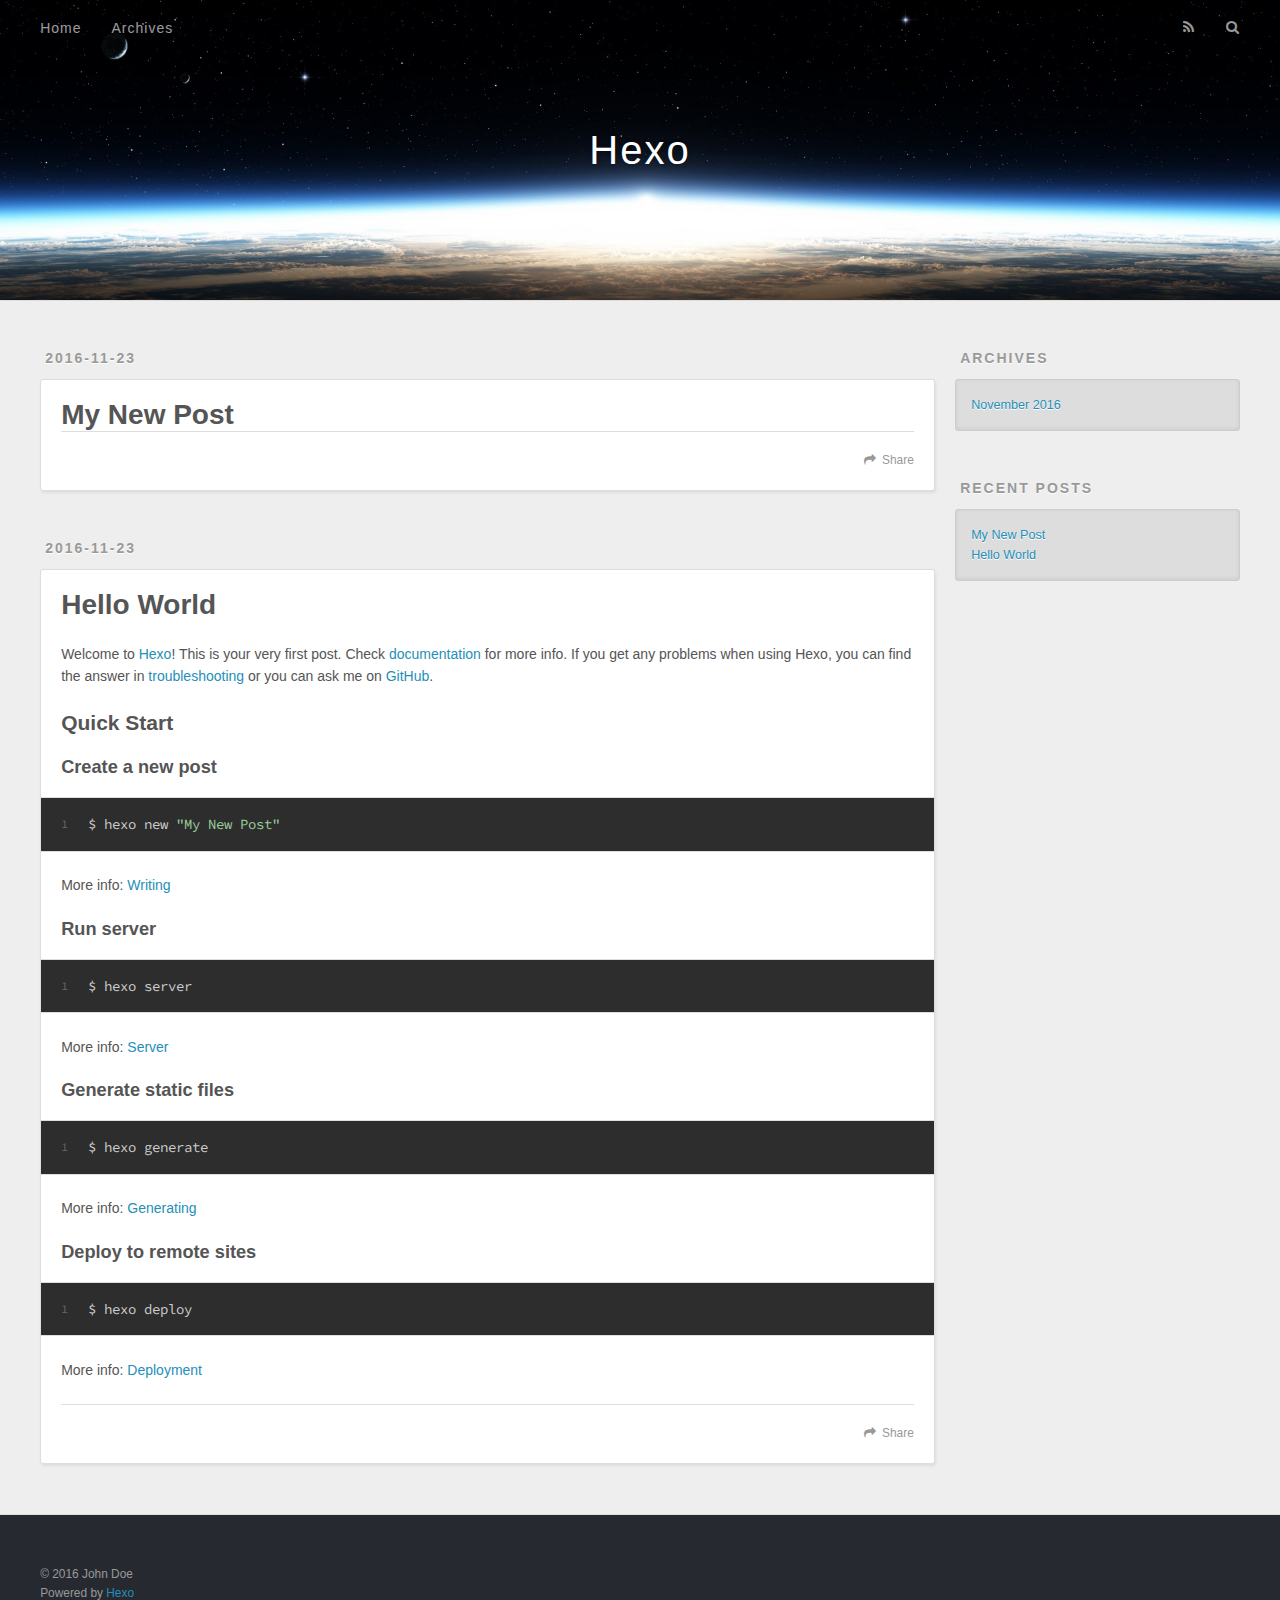
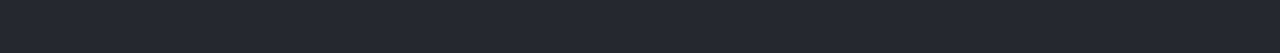
<file: index.html>
<!DOCTYPE html>
<html>
<head>
  <meta charset="utf-8">
  
  <title>Hexo</title>
  <meta name="viewport" content="width=device-width, initial-scale=1, maximum-scale=1">
  <meta property="og:type" content="website">
<meta property="og:title" content="Hexo">
<meta property="og:url" content="http://yoursite.com/index.html">
<meta property="og:site_name" content="Hexo">
<meta name="twitter:card" content="summary">
<meta name="twitter:title" content="Hexo">
  
    <link rel="alternate" href="/atom.xml" title="Hexo" type="application/atom+xml">
  
  
    <link rel="icon" href="/favicon.png">
  
  
    <link href="//fonts.googleapis.com/css?family=Source+Code+Pro" rel="stylesheet" type="text/css">
  
  <link rel="stylesheet" href="/css/style.css">
  

</head>

<body>
  <div id="container">
    <div id="wrap">
      <header id="header">
  <div id="banner"></div>
  <div id="header-outer" class="outer">
    <div id="header-title" class="inner">
      <h1 id="logo-wrap">
        <a href="/" id="logo">Hexo</a>
      </h1>
      
    </div>
    <div id="header-inner" class="inner">
      <nav id="main-nav">
        <a id="main-nav-toggle" class="nav-icon"></a>
        
          <a class="main-nav-link" href="/">Home</a>
        
          <a class="main-nav-link" href="/archives">Archives</a>
        
      </nav>
      <nav id="sub-nav">
        
          <a id="nav-rss-link" class="nav-icon" href="/atom.xml" title="RSS Feed"></a>
        
        <a id="nav-search-btn" class="nav-icon" title="Search"></a>
      </nav>
      <div id="search-form-wrap">
        <form action="//google.com/search" method="get" accept-charset="UTF-8" class="search-form"><input type="search" name="q" results="0" class="search-form-input" placeholder="Search"><button type="submit" class="search-form-submit">&#xF002;</button><input type="hidden" name="sitesearch" value="http://yoursite.com"></form>
      </div>
    </div>
  </div>
</header>
      <div class="outer">
        <section id="main">
  
    <article id="post-My-New-Post" class="article article-type-post" itemscope itemprop="blogPost">
  <div class="article-meta">
    <a href="/2016/11/23/My-New-Post/" class="article-date">
  <time datetime="2016-11-23T03:08:40.000Z" itemprop="datePublished">2016-11-23</time>
</a>
    
  </div>
  <div class="article-inner">
    
    
      <header class="article-header">
        
  
    <h1 itemprop="name">
      <a class="article-title" href="/2016/11/23/My-New-Post/">My New Post</a>
    </h1>
  

      </header>
    
    <div class="article-entry" itemprop="articleBody">
      
        
      
    </div>
    <footer class="article-footer">
      <a data-url="http://yoursite.com/2016/11/23/My-New-Post/" data-id="civucq09y0000j0task7hei7u" class="article-share-link">Share</a>
      
      
    </footer>
  </div>
  
</article>


  
    <article id="post-hello-world" class="article article-type-post" itemscope itemprop="blogPost">
  <div class="article-meta">
    <a href="/2016/11/23/hello-world/" class="article-date">
  <time datetime="2016-11-23T02:58:22.839Z" itemprop="datePublished">2016-11-23</time>
</a>
    
  </div>
  <div class="article-inner">
    
    
      <header class="article-header">
        
  
    <h1 itemprop="name">
      <a class="article-title" href="/2016/11/23/hello-world/">Hello World</a>
    </h1>
  

      </header>
    
    <div class="article-entry" itemprop="articleBody">
      
        <p>Welcome to <a href="https://hexo.io/" target="_blank" rel="external">Hexo</a>! This is your very first post. Check <a href="https://hexo.io/docs/" target="_blank" rel="external">documentation</a> for more info. If you get any problems when using Hexo, you can find the answer in <a href="https://hexo.io/docs/troubleshooting.html" target="_blank" rel="external">troubleshooting</a> or you can ask me on <a href="https://github.com/hexojs/hexo/issues" target="_blank" rel="external">GitHub</a>.</p>
<h2 id="Quick-Start"><a href="#Quick-Start" class="headerlink" title="Quick Start"></a>Quick Start</h2><h3 id="Create-a-new-post"><a href="#Create-a-new-post" class="headerlink" title="Create a new post"></a>Create a new post</h3><figure class="highlight bash"><table><tr><td class="gutter"><pre><div class="line">1</div></pre></td><td class="code"><pre><div class="line">$ hexo new <span class="string">"My New Post"</span></div></pre></td></tr></table></figure>
<p>More info: <a href="https://hexo.io/docs/writing.html" target="_blank" rel="external">Writing</a></p>
<h3 id="Run-server"><a href="#Run-server" class="headerlink" title="Run server"></a>Run server</h3><figure class="highlight bash"><table><tr><td class="gutter"><pre><div class="line">1</div></pre></td><td class="code"><pre><div class="line">$ hexo server</div></pre></td></tr></table></figure>
<p>More info: <a href="https://hexo.io/docs/server.html" target="_blank" rel="external">Server</a></p>
<h3 id="Generate-static-files"><a href="#Generate-static-files" class="headerlink" title="Generate static files"></a>Generate static files</h3><figure class="highlight bash"><table><tr><td class="gutter"><pre><div class="line">1</div></pre></td><td class="code"><pre><div class="line">$ hexo generate</div></pre></td></tr></table></figure>
<p>More info: <a href="https://hexo.io/docs/generating.html" target="_blank" rel="external">Generating</a></p>
<h3 id="Deploy-to-remote-sites"><a href="#Deploy-to-remote-sites" class="headerlink" title="Deploy to remote sites"></a>Deploy to remote sites</h3><figure class="highlight bash"><table><tr><td class="gutter"><pre><div class="line">1</div></pre></td><td class="code"><pre><div class="line">$ hexo deploy</div></pre></td></tr></table></figure>
<p>More info: <a href="https://hexo.io/docs/deployment.html" target="_blank" rel="external">Deployment</a></p>

      
    </div>
    <footer class="article-footer">
      <a data-url="http://yoursite.com/2016/11/23/hello-world/" data-id="civucq09y0001j0taluwm1w21" class="article-share-link">Share</a>
      
      
    </footer>
  </div>
  
</article>


  

</section>
        
          <aside id="sidebar">
  
    

  
    

  
    
  
    
  <div class="widget-wrap">
    <h3 class="widget-title">Archives</h3>
    <div class="widget">
      <ul class="archive-list"><li class="archive-list-item"><a class="archive-list-link" href="/archives/2016/11/">November 2016</a></li></ul>
    </div>
  </div>


  
    
  <div class="widget-wrap">
    <h3 class="widget-title">Recent Posts</h3>
    <div class="widget">
      <ul>
        
          <li>
            <a href="/2016/11/23/My-New-Post/">My New Post</a>
          </li>
        
          <li>
            <a href="/2016/11/23/hello-world/">Hello World</a>
          </li>
        
      </ul>
    </div>
  </div>

  
</aside>
        
      </div>
      <footer id="footer">
  
  <div class="outer">
    <div id="footer-info" class="inner">
      &copy; 2016 John Doe<br>
      Powered by <a href="http://hexo.io/" target="_blank">Hexo</a>
    </div>
  </div>
</footer>
    </div>
    <nav id="mobile-nav">
  
    <a href="/" class="mobile-nav-link">Home</a>
  
    <a href="/archives" class="mobile-nav-link">Archives</a>
  
</nav>
    

<script src="//ajax.googleapis.com/ajax/libs/jquery/2.0.3/jquery.min.js"></script>


  <link rel="stylesheet" href="/fancybox/jquery.fancybox.css">
  <script src="/fancybox/jquery.fancybox.pack.js"></script>


<script src="/js/script.js"></script>

  </div>
</body>
</html>
</file>
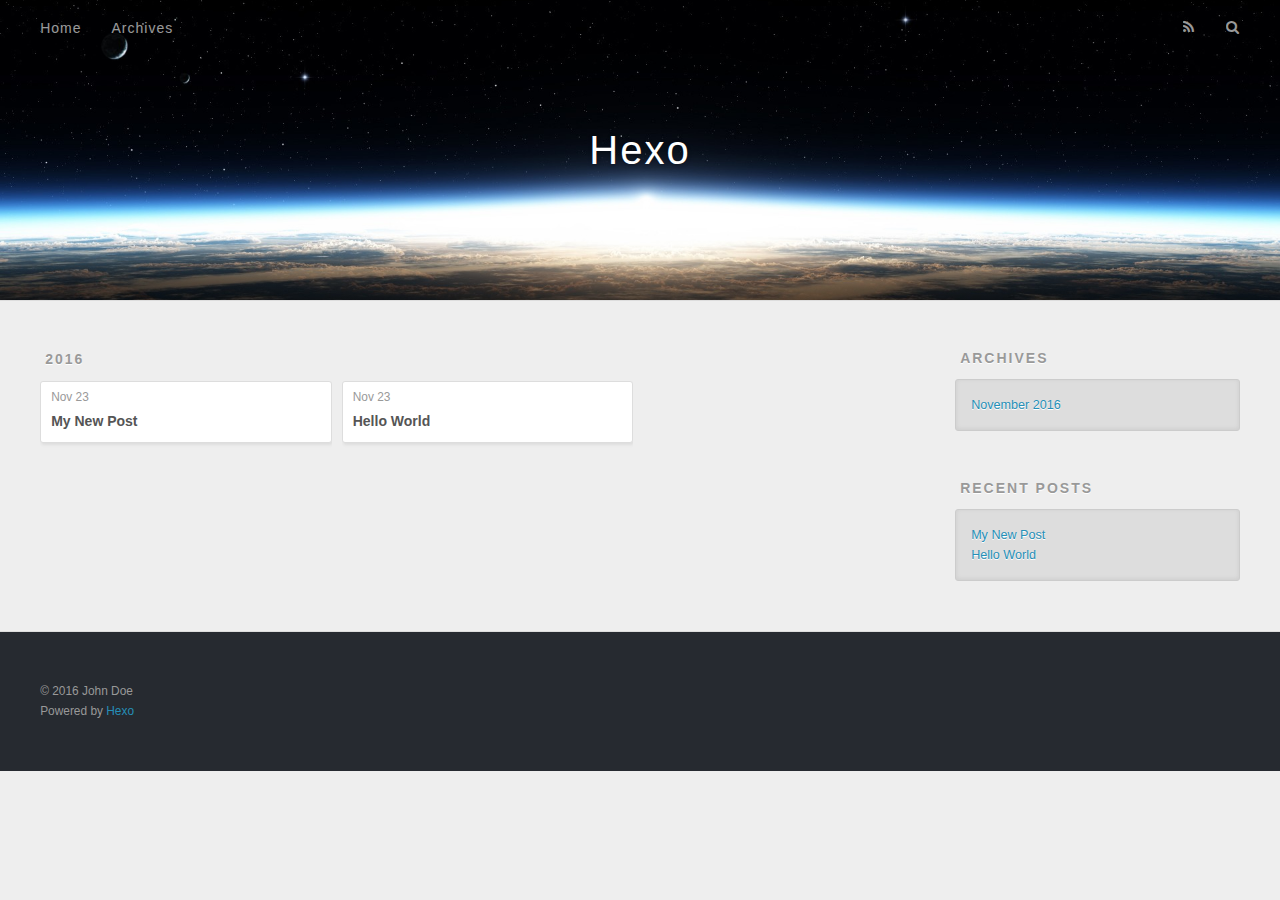
<file: archives/index.html>
<!DOCTYPE html>
<html>
<head>
  <meta charset="utf-8">
  
  <title>Archives | Hexo</title>
  <meta name="viewport" content="width=device-width, initial-scale=1, maximum-scale=1">
  <meta property="og:type" content="website">
<meta property="og:title" content="Hexo">
<meta property="og:url" content="http://yoursite.com/archives/index.html">
<meta property="og:site_name" content="Hexo">
<meta name="twitter:card" content="summary">
<meta name="twitter:title" content="Hexo">
  
    <link rel="alternate" href="/atom.xml" title="Hexo" type="application/atom+xml">
  
  
    <link rel="icon" href="/favicon.png">
  
  
    <link href="//fonts.googleapis.com/css?family=Source+Code+Pro" rel="stylesheet" type="text/css">
  
  <link rel="stylesheet" href="/css/style.css">
  

</head>

<body>
  <div id="container">
    <div id="wrap">
      <header id="header">
  <div id="banner"></div>
  <div id="header-outer" class="outer">
    <div id="header-title" class="inner">
      <h1 id="logo-wrap">
        <a href="/" id="logo">Hexo</a>
      </h1>
      
    </div>
    <div id="header-inner" class="inner">
      <nav id="main-nav">
        <a id="main-nav-toggle" class="nav-icon"></a>
        
          <a class="main-nav-link" href="/">Home</a>
        
          <a class="main-nav-link" href="/archives">Archives</a>
        
      </nav>
      <nav id="sub-nav">
        
          <a id="nav-rss-link" class="nav-icon" href="/atom.xml" title="RSS Feed"></a>
        
        <a id="nav-search-btn" class="nav-icon" title="Search"></a>
      </nav>
      <div id="search-form-wrap">
        <form action="//google.com/search" method="get" accept-charset="UTF-8" class="search-form"><input type="search" name="q" results="0" class="search-form-input" placeholder="Search"><button type="submit" class="search-form-submit">&#xF002;</button><input type="hidden" name="sitesearch" value="http://yoursite.com"></form>
      </div>
    </div>
  </div>
</header>
      <div class="outer">
        <section id="main">
  
  
    
    
      
      
      <section class="archives-wrap">
        <div class="archive-year-wrap">
          <a href="/archives/2016" class="archive-year">2016</a>
        </div>
        <div class="archives">
    
    <article class="archive-article archive-type-post">
  <div class="archive-article-inner">
    <header class="archive-article-header">
      <a href="/2016/11/23/My-New-Post/" class="archive-article-date">
  <time datetime="2016-11-23T03:08:40.000Z" itemprop="datePublished">Nov 23</time>
</a>
      
  
    <h1 itemprop="name">
      <a class="archive-article-title" href="/2016/11/23/My-New-Post/">My New Post</a>
    </h1>
  

    </header>
  </div>
</article>
  
    
    
    <article class="archive-article archive-type-post">
  <div class="archive-article-inner">
    <header class="archive-article-header">
      <a href="/2016/11/23/hello-world/" class="archive-article-date">
  <time datetime="2016-11-23T02:58:22.839Z" itemprop="datePublished">Nov 23</time>
</a>
      
  
    <h1 itemprop="name">
      <a class="archive-article-title" href="/2016/11/23/hello-world/">Hello World</a>
    </h1>
  

    </header>
  </div>
</article>
  
  
    </div></section>
  

</section>
        
          <aside id="sidebar">
  
    

  
    

  
    
  
    
  <div class="widget-wrap">
    <h3 class="widget-title">Archives</h3>
    <div class="widget">
      <ul class="archive-list"><li class="archive-list-item"><a class="archive-list-link" href="/archives/2016/11/">November 2016</a></li></ul>
    </div>
  </div>


  
    
  <div class="widget-wrap">
    <h3 class="widget-title">Recent Posts</h3>
    <div class="widget">
      <ul>
        
          <li>
            <a href="/2016/11/23/My-New-Post/">My New Post</a>
          </li>
        
          <li>
            <a href="/2016/11/23/hello-world/">Hello World</a>
          </li>
        
      </ul>
    </div>
  </div>

  
</aside>
        
      </div>
      <footer id="footer">
  
  <div class="outer">
    <div id="footer-info" class="inner">
      &copy; 2016 John Doe<br>
      Powered by <a href="http://hexo.io/" target="_blank">Hexo</a>
    </div>
  </div>
</footer>
    </div>
    <nav id="mobile-nav">
  
    <a href="/" class="mobile-nav-link">Home</a>
  
    <a href="/archives" class="mobile-nav-link">Archives</a>
  
</nav>
    

<script src="//ajax.googleapis.com/ajax/libs/jquery/2.0.3/jquery.min.js"></script>


  <link rel="stylesheet" href="/fancybox/jquery.fancybox.css">
  <script src="/fancybox/jquery.fancybox.pack.js"></script>


<script src="/js/script.js"></script>

  </div>
</body>
</html>
</file>
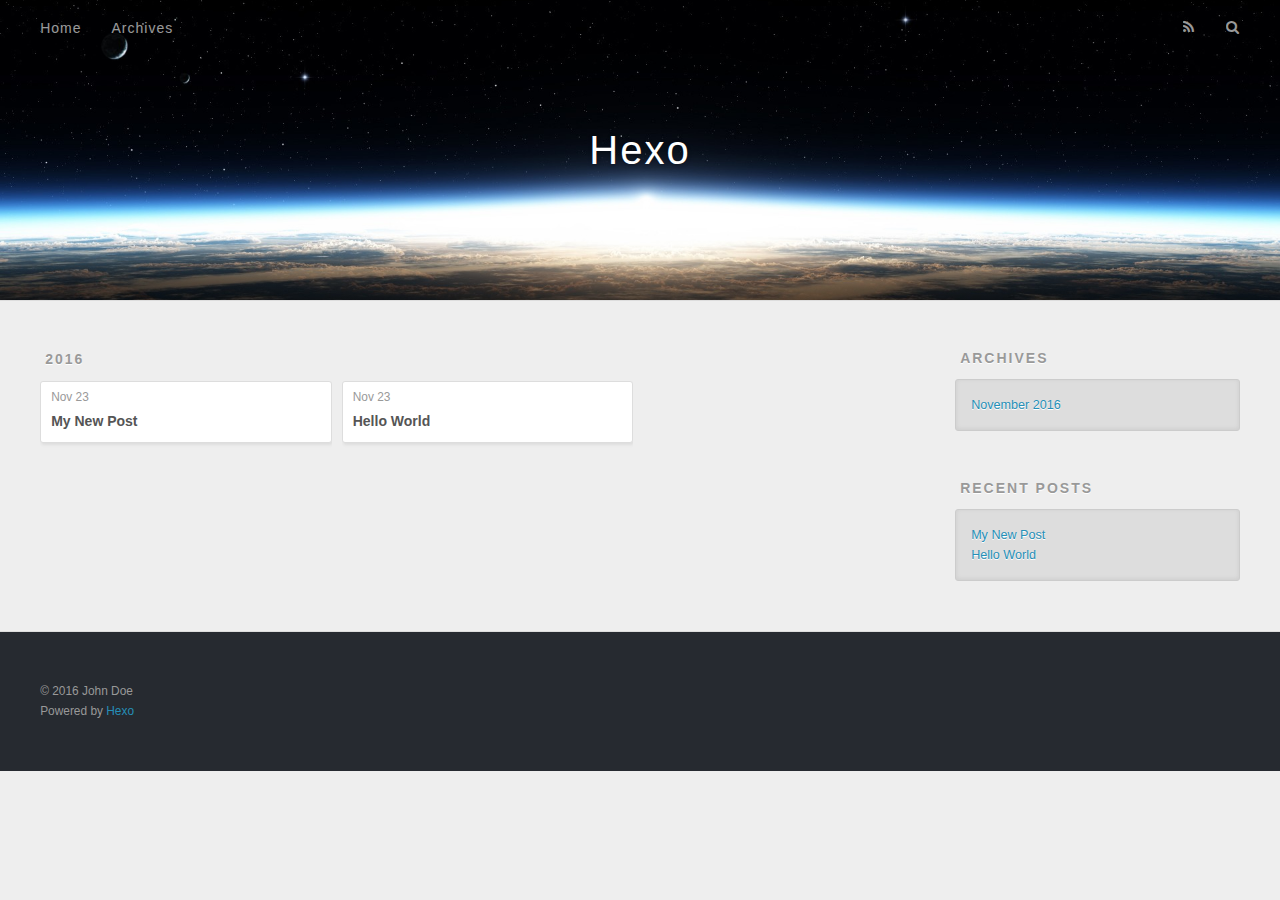
<file: archives/2016/index.html>
<!DOCTYPE html>
<html>
<head>
  <meta charset="utf-8">
  
  <title>Archives: 2016 | Hexo</title>
  <meta name="viewport" content="width=device-width, initial-scale=1, maximum-scale=1">
  <meta property="og:type" content="website">
<meta property="og:title" content="Hexo">
<meta property="og:url" content="http://yoursite.com/archives/2016/index.html">
<meta property="og:site_name" content="Hexo">
<meta name="twitter:card" content="summary">
<meta name="twitter:title" content="Hexo">
  
    <link rel="alternate" href="/atom.xml" title="Hexo" type="application/atom+xml">
  
  
    <link rel="icon" href="/favicon.png">
  
  
    <link href="//fonts.googleapis.com/css?family=Source+Code+Pro" rel="stylesheet" type="text/css">
  
  <link rel="stylesheet" href="/css/style.css">
  

</head>

<body>
  <div id="container">
    <div id="wrap">
      <header id="header">
  <div id="banner"></div>
  <div id="header-outer" class="outer">
    <div id="header-title" class="inner">
      <h1 id="logo-wrap">
        <a href="/" id="logo">Hexo</a>
      </h1>
      
    </div>
    <div id="header-inner" class="inner">
      <nav id="main-nav">
        <a id="main-nav-toggle" class="nav-icon"></a>
        
          <a class="main-nav-link" href="/">Home</a>
        
          <a class="main-nav-link" href="/archives">Archives</a>
        
      </nav>
      <nav id="sub-nav">
        
          <a id="nav-rss-link" class="nav-icon" href="/atom.xml" title="RSS Feed"></a>
        
        <a id="nav-search-btn" class="nav-icon" title="Search"></a>
      </nav>
      <div id="search-form-wrap">
        <form action="//google.com/search" method="get" accept-charset="UTF-8" class="search-form"><input type="search" name="q" results="0" class="search-form-input" placeholder="Search"><button type="submit" class="search-form-submit">&#xF002;</button><input type="hidden" name="sitesearch" value="http://yoursite.com"></form>
      </div>
    </div>
  </div>
</header>
      <div class="outer">
        <section id="main">
  
  
    
    
      
      
      <section class="archives-wrap">
        <div class="archive-year-wrap">
          <a href="/archives/2016" class="archive-year">2016</a>
        </div>
        <div class="archives">
    
    <article class="archive-article archive-type-post">
  <div class="archive-article-inner">
    <header class="archive-article-header">
      <a href="/2016/11/23/My-New-Post/" class="archive-article-date">
  <time datetime="2016-11-23T03:08:40.000Z" itemprop="datePublished">Nov 23</time>
</a>
      
  
    <h1 itemprop="name">
      <a class="archive-article-title" href="/2016/11/23/My-New-Post/">My New Post</a>
    </h1>
  

    </header>
  </div>
</article>
  
    
    
    <article class="archive-article archive-type-post">
  <div class="archive-article-inner">
    <header class="archive-article-header">
      <a href="/2016/11/23/hello-world/" class="archive-article-date">
  <time datetime="2016-11-23T02:58:22.839Z" itemprop="datePublished">Nov 23</time>
</a>
      
  
    <h1 itemprop="name">
      <a class="archive-article-title" href="/2016/11/23/hello-world/">Hello World</a>
    </h1>
  

    </header>
  </div>
</article>
  
  
    </div></section>
  

</section>
        
          <aside id="sidebar">
  
    

  
    

  
    
  
    
  <div class="widget-wrap">
    <h3 class="widget-title">Archives</h3>
    <div class="widget">
      <ul class="archive-list"><li class="archive-list-item"><a class="archive-list-link" href="/archives/2016/11/">November 2016</a></li></ul>
    </div>
  </div>


  
    
  <div class="widget-wrap">
    <h3 class="widget-title">Recent Posts</h3>
    <div class="widget">
      <ul>
        
          <li>
            <a href="/2016/11/23/My-New-Post/">My New Post</a>
          </li>
        
          <li>
            <a href="/2016/11/23/hello-world/">Hello World</a>
          </li>
        
      </ul>
    </div>
  </div>

  
</aside>
        
      </div>
      <footer id="footer">
  
  <div class="outer">
    <div id="footer-info" class="inner">
      &copy; 2016 John Doe<br>
      Powered by <a href="http://hexo.io/" target="_blank">Hexo</a>
    </div>
  </div>
</footer>
    </div>
    <nav id="mobile-nav">
  
    <a href="/" class="mobile-nav-link">Home</a>
  
    <a href="/archives" class="mobile-nav-link">Archives</a>
  
</nav>
    

<script src="//ajax.googleapis.com/ajax/libs/jquery/2.0.3/jquery.min.js"></script>


  <link rel="stylesheet" href="/fancybox/jquery.fancybox.css">
  <script src="/fancybox/jquery.fancybox.pack.js"></script>


<script src="/js/script.js"></script>

  </div>
</body>
</html>
</file>
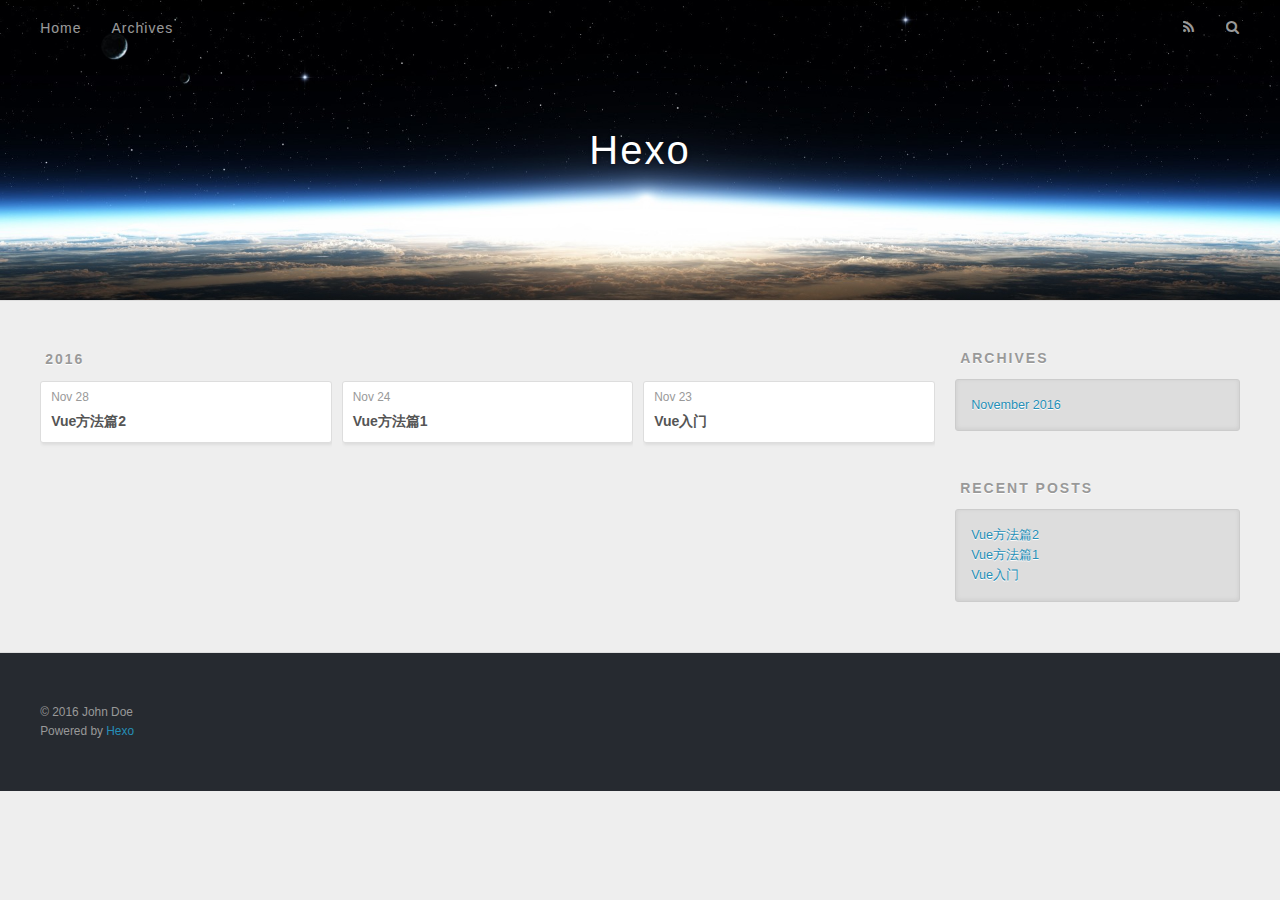
<file: archives/archives/index.html>
<!DOCTYPE html>
<html>
<head>
  <meta charset="utf-8">
  
  <title>Archives | Hexo</title>
  <meta name="viewport" content="width=device-width, initial-scale=1, maximum-scale=1">
  <meta property="og:type" content="website">
<meta property="og:title" content="Hexo">
<meta property="og:url" content="http://yoursite.com/archives/index.html">
<meta property="og:site_name" content="Hexo">
<meta name="twitter:card" content="summary">
<meta name="twitter:title" content="Hexo">
  
    <link rel="alternate" href="/atom.xml" title="Hexo" type="application/atom+xml">
  
  
    <link rel="icon" href="/favicon.png">
  
  
    <link href="//fonts.googleapis.com/css?family=Source+Code+Pro" rel="stylesheet" type="text/css">
  
  <link rel="stylesheet" href="/css/style.css">
  

</head>

<body>
  <div id="container">
    <div id="wrap">
      <header id="header">
  <div id="banner"></div>
  <div id="header-outer" class="outer">
    <div id="header-title" class="inner">
      <h1 id="logo-wrap">
        <a href="/" id="logo">Hexo</a>
      </h1>
      
    </div>
    <div id="header-inner" class="inner">
      <nav id="main-nav">
        <a id="main-nav-toggle" class="nav-icon"></a>
        
          <a class="main-nav-link" href="/">Home</a>
        
          <a class="main-nav-link" href="/archives">Archives</a>
        
      </nav>
      <nav id="sub-nav">
        
          <a id="nav-rss-link" class="nav-icon" href="/atom.xml" title="RSS Feed"></a>
        
        <a id="nav-search-btn" class="nav-icon" title="Search"></a>
      </nav>
      <div id="search-form-wrap">
        <form action="//google.com/search" method="get" accept-charset="UTF-8" class="search-form"><input type="search" name="q" results="0" class="search-form-input" placeholder="Search"><button type="submit" class="search-form-submit">&#xF002;</button><input type="hidden" name="sitesearch" value="http://yoursite.com"></form>
      </div>
    </div>
  </div>
</header>
      <div class="outer">
        <section id="main">
  
  
    
    
      
      
      <section class="archives-wrap">
        <div class="archive-year-wrap">
          <a href="/archives/2016" class="archive-year">2016</a>
        </div>
        <div class="archives">
    
    <article class="archive-article archive-type-post">
  <div class="archive-article-inner">
    <header class="archive-article-header">
      <a href="/2016/11/28/Vue方法篇2/" class="archive-article-date">
  <time datetime="2016-11-28T07:34:02.137Z" itemprop="datePublished">Nov 28</time>
</a>
      
  
    <h1 itemprop="name">
      <a class="archive-article-title" href="/2016/11/28/Vue方法篇2/">Vue方法篇2</a>
    </h1>
  

    </header>
  </div>
</article>
  
    
    
    <article class="archive-article archive-type-post">
  <div class="archive-article-inner">
    <header class="archive-article-header">
      <a href="/2016/11/24/Vue方法篇1/" class="archive-article-date">
  <time datetime="2016-11-24T08:46:17.632Z" itemprop="datePublished">Nov 24</time>
</a>
      
  
    <h1 itemprop="name">
      <a class="archive-article-title" href="/2016/11/24/Vue方法篇1/">Vue方法篇1</a>
    </h1>
  

    </header>
  </div>
</article>
  
    
    
    <article class="archive-article archive-type-post">
  <div class="archive-article-inner">
    <header class="archive-article-header">
      <a href="/2016/11/23/Vue/" class="archive-article-date">
  <time datetime="2016-11-23T08:07:16.762Z" itemprop="datePublished">Nov 23</time>
</a>
      
  
    <h1 itemprop="name">
      <a class="archive-article-title" href="/2016/11/23/Vue/">Vue入门</a>
    </h1>
  

    </header>
  </div>
</article>
  
  
    </div></section>
  

</section>
        
          <aside id="sidebar">
  
    

  
    

  
    
  
    
  <div class="widget-wrap">
    <h3 class="widget-title">Archives</h3>
    <div class="widget">
      <ul class="archive-list"><li class="archive-list-item"><a class="archive-list-link" href="/archives/2016/11/">November 2016</a></li></ul>
    </div>
  </div>


  
    
  <div class="widget-wrap">
    <h3 class="widget-title">Recent Posts</h3>
    <div class="widget">
      <ul>
        
          <li>
            <a href="/2016/11/28/Vue方法篇2/">Vue方法篇2</a>
          </li>
        
          <li>
            <a href="/2016/11/24/Vue方法篇1/">Vue方法篇1</a>
          </li>
        
          <li>
            <a href="/2016/11/23/Vue/">Vue入门</a>
          </li>
        
      </ul>
    </div>
  </div>

  
</aside>
        
      </div>
      <footer id="footer">
  
  <div class="outer">
    <div id="footer-info" class="inner">
      &copy; 2016 John Doe<br>
      Powered by <a href="http://hexo.io/" target="_blank">Hexo</a>
    </div>
  </div>
</footer>
    </div>
    <nav id="mobile-nav">
  
    <a href="/" class="mobile-nav-link">Home</a>
  
    <a href="/archives" class="mobile-nav-link">Archives</a>
  
</nav>
    

<script src="//ajax.googleapis.com/ajax/libs/jquery/2.0.3/jquery.min.js"></script>


  <link rel="stylesheet" href="/fancybox/jquery.fancybox.css">
  <script src="/fancybox/jquery.fancybox.pack.js"></script>


<script src="/js/script.js"></script>

  </div>
</body>
</html>
</file>
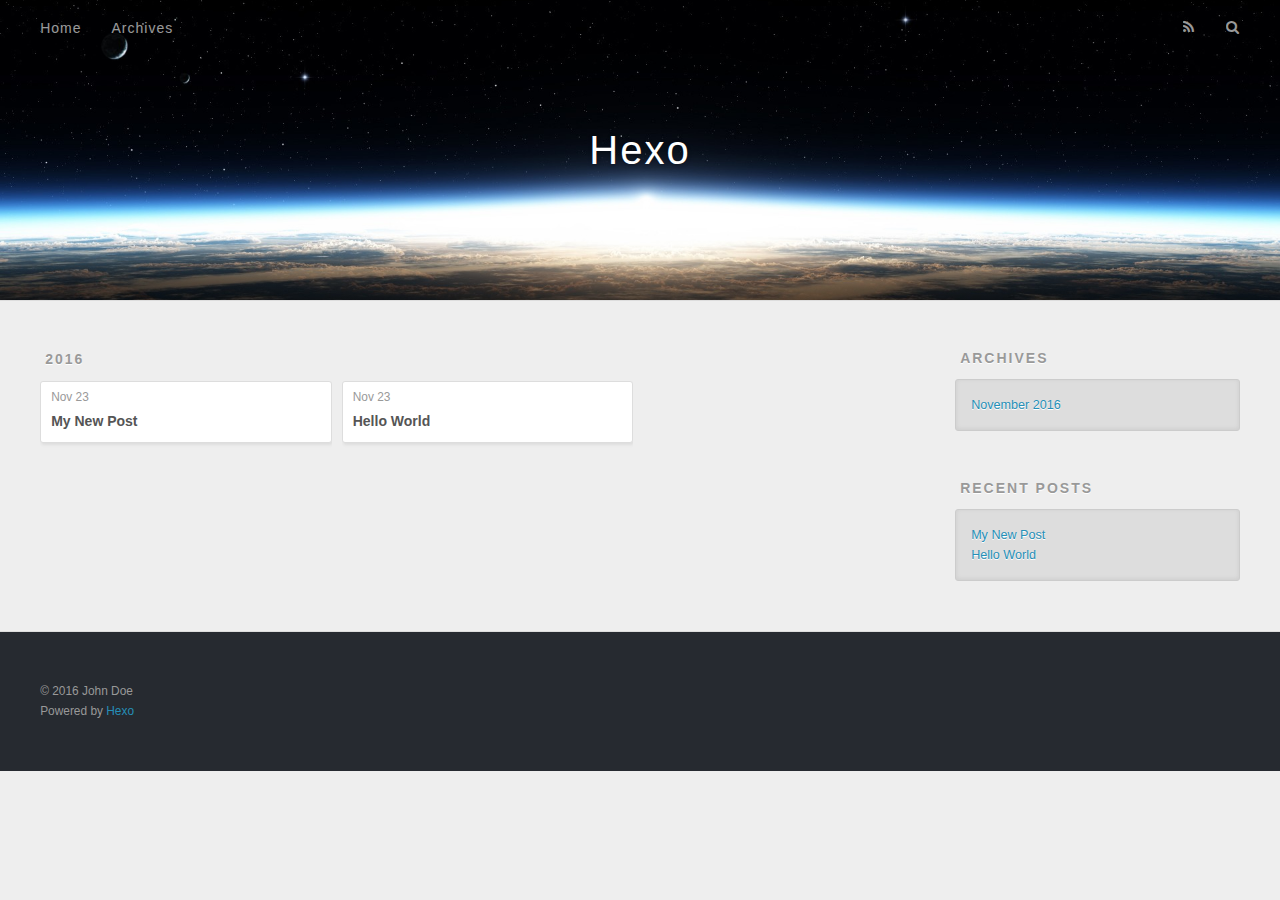
<file: archives/2016/11/index.html>
<!DOCTYPE html>
<html>
<head>
  <meta charset="utf-8">
  
  <title>Archives: 2016/11 | Hexo</title>
  <meta name="viewport" content="width=device-width, initial-scale=1, maximum-scale=1">
  <meta property="og:type" content="website">
<meta property="og:title" content="Hexo">
<meta property="og:url" content="http://yoursite.com/archives/2016/11/index.html">
<meta property="og:site_name" content="Hexo">
<meta name="twitter:card" content="summary">
<meta name="twitter:title" content="Hexo">
  
    <link rel="alternate" href="/atom.xml" title="Hexo" type="application/atom+xml">
  
  
    <link rel="icon" href="/favicon.png">
  
  
    <link href="//fonts.googleapis.com/css?family=Source+Code+Pro" rel="stylesheet" type="text/css">
  
  <link rel="stylesheet" href="/css/style.css">
  

</head>

<body>
  <div id="container">
    <div id="wrap">
      <header id="header">
  <div id="banner"></div>
  <div id="header-outer" class="outer">
    <div id="header-title" class="inner">
      <h1 id="logo-wrap">
        <a href="/" id="logo">Hexo</a>
      </h1>
      
    </div>
    <div id="header-inner" class="inner">
      <nav id="main-nav">
        <a id="main-nav-toggle" class="nav-icon"></a>
        
          <a class="main-nav-link" href="/">Home</a>
        
          <a class="main-nav-link" href="/archives">Archives</a>
        
      </nav>
      <nav id="sub-nav">
        
          <a id="nav-rss-link" class="nav-icon" href="/atom.xml" title="RSS Feed"></a>
        
        <a id="nav-search-btn" class="nav-icon" title="Search"></a>
      </nav>
      <div id="search-form-wrap">
        <form action="//google.com/search" method="get" accept-charset="UTF-8" class="search-form"><input type="search" name="q" results="0" class="search-form-input" placeholder="Search"><button type="submit" class="search-form-submit">&#xF002;</button><input type="hidden" name="sitesearch" value="http://yoursite.com"></form>
      </div>
    </div>
  </div>
</header>
      <div class="outer">
        <section id="main">
  
  
    
    
      
      
      <section class="archives-wrap">
        <div class="archive-year-wrap">
          <a href="/archives/2016" class="archive-year">2016</a>
        </div>
        <div class="archives">
    
    <article class="archive-article archive-type-post">
  <div class="archive-article-inner">
    <header class="archive-article-header">
      <a href="/2016/11/23/My-New-Post/" class="archive-article-date">
  <time datetime="2016-11-23T03:08:40.000Z" itemprop="datePublished">Nov 23</time>
</a>
      
  
    <h1 itemprop="name">
      <a class="archive-article-title" href="/2016/11/23/My-New-Post/">My New Post</a>
    </h1>
  

    </header>
  </div>
</article>
  
    
    
    <article class="archive-article archive-type-post">
  <div class="archive-article-inner">
    <header class="archive-article-header">
      <a href="/2016/11/23/hello-world/" class="archive-article-date">
  <time datetime="2016-11-23T02:58:22.839Z" itemprop="datePublished">Nov 23</time>
</a>
      
  
    <h1 itemprop="name">
      <a class="archive-article-title" href="/2016/11/23/hello-world/">Hello World</a>
    </h1>
  

    </header>
  </div>
</article>
  
  
    </div></section>
  

</section>
        
          <aside id="sidebar">
  
    

  
    

  
    
  
    
  <div class="widget-wrap">
    <h3 class="widget-title">Archives</h3>
    <div class="widget">
      <ul class="archive-list"><li class="archive-list-item"><a class="archive-list-link" href="/archives/2016/11/">November 2016</a></li></ul>
    </div>
  </div>


  
    
  <div class="widget-wrap">
    <h3 class="widget-title">Recent Posts</h3>
    <div class="widget">
      <ul>
        
          <li>
            <a href="/2016/11/23/My-New-Post/">My New Post</a>
          </li>
        
          <li>
            <a href="/2016/11/23/hello-world/">Hello World</a>
          </li>
        
      </ul>
    </div>
  </div>

  
</aside>
        
      </div>
      <footer id="footer">
  
  <div class="outer">
    <div id="footer-info" class="inner">
      &copy; 2016 John Doe<br>
      Powered by <a href="http://hexo.io/" target="_blank">Hexo</a>
    </div>
  </div>
</footer>
    </div>
    <nav id="mobile-nav">
  
    <a href="/" class="mobile-nav-link">Home</a>
  
    <a href="/archives" class="mobile-nav-link">Archives</a>
  
</nav>
    

<script src="//ajax.googleapis.com/ajax/libs/jquery/2.0.3/jquery.min.js"></script>


  <link rel="stylesheet" href="/fancybox/jquery.fancybox.css">
  <script src="/fancybox/jquery.fancybox.pack.js"></script>


<script src="/js/script.js"></script>

  </div>
</body>
</html>
</file>
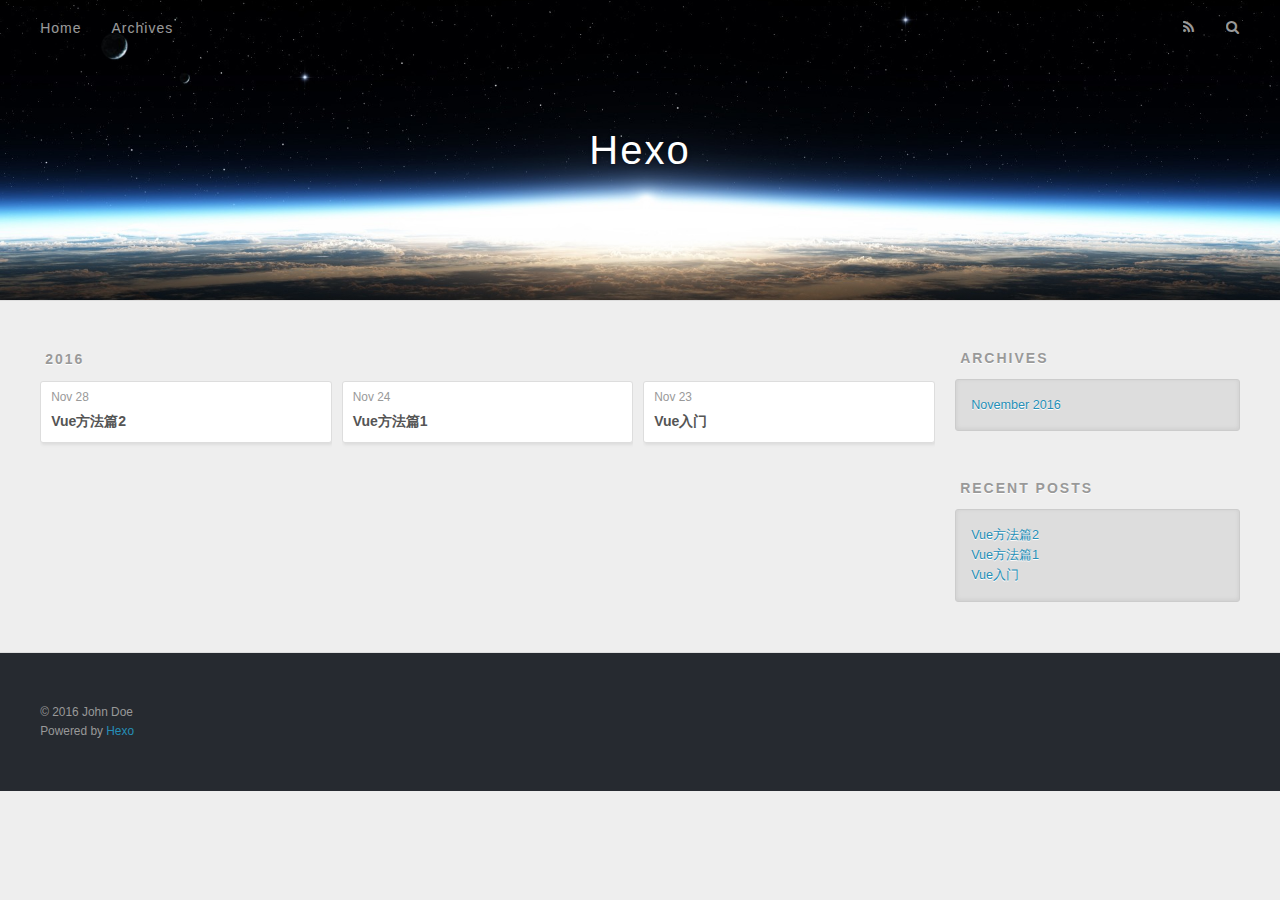
<file: archives/archives/2016/index.html>
<!DOCTYPE html>
<html>
<head>
  <meta charset="utf-8">
  
  <title>Archives: 2016 | Hexo</title>
  <meta name="viewport" content="width=device-width, initial-scale=1, maximum-scale=1">
  <meta property="og:type" content="website">
<meta property="og:title" content="Hexo">
<meta property="og:url" content="http://yoursite.com/archives/2016/index.html">
<meta property="og:site_name" content="Hexo">
<meta name="twitter:card" content="summary">
<meta name="twitter:title" content="Hexo">
  
    <link rel="alternate" href="/atom.xml" title="Hexo" type="application/atom+xml">
  
  
    <link rel="icon" href="/favicon.png">
  
  
    <link href="//fonts.googleapis.com/css?family=Source+Code+Pro" rel="stylesheet" type="text/css">
  
  <link rel="stylesheet" href="/css/style.css">
  

</head>

<body>
  <div id="container">
    <div id="wrap">
      <header id="header">
  <div id="banner"></div>
  <div id="header-outer" class="outer">
    <div id="header-title" class="inner">
      <h1 id="logo-wrap">
        <a href="/" id="logo">Hexo</a>
      </h1>
      
    </div>
    <div id="header-inner" class="inner">
      <nav id="main-nav">
        <a id="main-nav-toggle" class="nav-icon"></a>
        
          <a class="main-nav-link" href="/">Home</a>
        
          <a class="main-nav-link" href="/archives">Archives</a>
        
      </nav>
      <nav id="sub-nav">
        
          <a id="nav-rss-link" class="nav-icon" href="/atom.xml" title="RSS Feed"></a>
        
        <a id="nav-search-btn" class="nav-icon" title="Search"></a>
      </nav>
      <div id="search-form-wrap">
        <form action="//google.com/search" method="get" accept-charset="UTF-8" class="search-form"><input type="search" name="q" results="0" class="search-form-input" placeholder="Search"><button type="submit" class="search-form-submit">&#xF002;</button><input type="hidden" name="sitesearch" value="http://yoursite.com"></form>
      </div>
    </div>
  </div>
</header>
      <div class="outer">
        <section id="main">
  
  
    
    
      
      
      <section class="archives-wrap">
        <div class="archive-year-wrap">
          <a href="/archives/2016" class="archive-year">2016</a>
        </div>
        <div class="archives">
    
    <article class="archive-article archive-type-post">
  <div class="archive-article-inner">
    <header class="archive-article-header">
      <a href="/2016/11/28/Vue方法篇2/" class="archive-article-date">
  <time datetime="2016-11-28T07:34:02.137Z" itemprop="datePublished">Nov 28</time>
</a>
      
  
    <h1 itemprop="name">
      <a class="archive-article-title" href="/2016/11/28/Vue方法篇2/">Vue方法篇2</a>
    </h1>
  

    </header>
  </div>
</article>
  
    
    
    <article class="archive-article archive-type-post">
  <div class="archive-article-inner">
    <header class="archive-article-header">
      <a href="/2016/11/24/Vue方法篇1/" class="archive-article-date">
  <time datetime="2016-11-24T08:46:17.632Z" itemprop="datePublished">Nov 24</time>
</a>
      
  
    <h1 itemprop="name">
      <a class="archive-article-title" href="/2016/11/24/Vue方法篇1/">Vue方法篇1</a>
    </h1>
  

    </header>
  </div>
</article>
  
    
    
    <article class="archive-article archive-type-post">
  <div class="archive-article-inner">
    <header class="archive-article-header">
      <a href="/2016/11/23/Vue/" class="archive-article-date">
  <time datetime="2016-11-23T08:07:16.762Z" itemprop="datePublished">Nov 23</time>
</a>
      
  
    <h1 itemprop="name">
      <a class="archive-article-title" href="/2016/11/23/Vue/">Vue入门</a>
    </h1>
  

    </header>
  </div>
</article>
  
  
    </div></section>
  

</section>
        
          <aside id="sidebar">
  
    

  
    

  
    
  
    
  <div class="widget-wrap">
    <h3 class="widget-title">Archives</h3>
    <div class="widget">
      <ul class="archive-list"><li class="archive-list-item"><a class="archive-list-link" href="/archives/2016/11/">November 2016</a></li></ul>
    </div>
  </div>


  
    
  <div class="widget-wrap">
    <h3 class="widget-title">Recent Posts</h3>
    <div class="widget">
      <ul>
        
          <li>
            <a href="/2016/11/28/Vue方法篇2/">Vue方法篇2</a>
          </li>
        
          <li>
            <a href="/2016/11/24/Vue方法篇1/">Vue方法篇1</a>
          </li>
        
          <li>
            <a href="/2016/11/23/Vue/">Vue入门</a>
          </li>
        
      </ul>
    </div>
  </div>

  
</aside>
        
      </div>
      <footer id="footer">
  
  <div class="outer">
    <div id="footer-info" class="inner">
      &copy; 2016 John Doe<br>
      Powered by <a href="http://hexo.io/" target="_blank">Hexo</a>
    </div>
  </div>
</footer>
    </div>
    <nav id="mobile-nav">
  
    <a href="/" class="mobile-nav-link">Home</a>
  
    <a href="/archives" class="mobile-nav-link">Archives</a>
  
</nav>
    

<script src="//ajax.googleapis.com/ajax/libs/jquery/2.0.3/jquery.min.js"></script>


  <link rel="stylesheet" href="/fancybox/jquery.fancybox.css">
  <script src="/fancybox/jquery.fancybox.pack.js"></script>


<script src="/js/script.js"></script>

  </div>
</body>
</html>
</file>
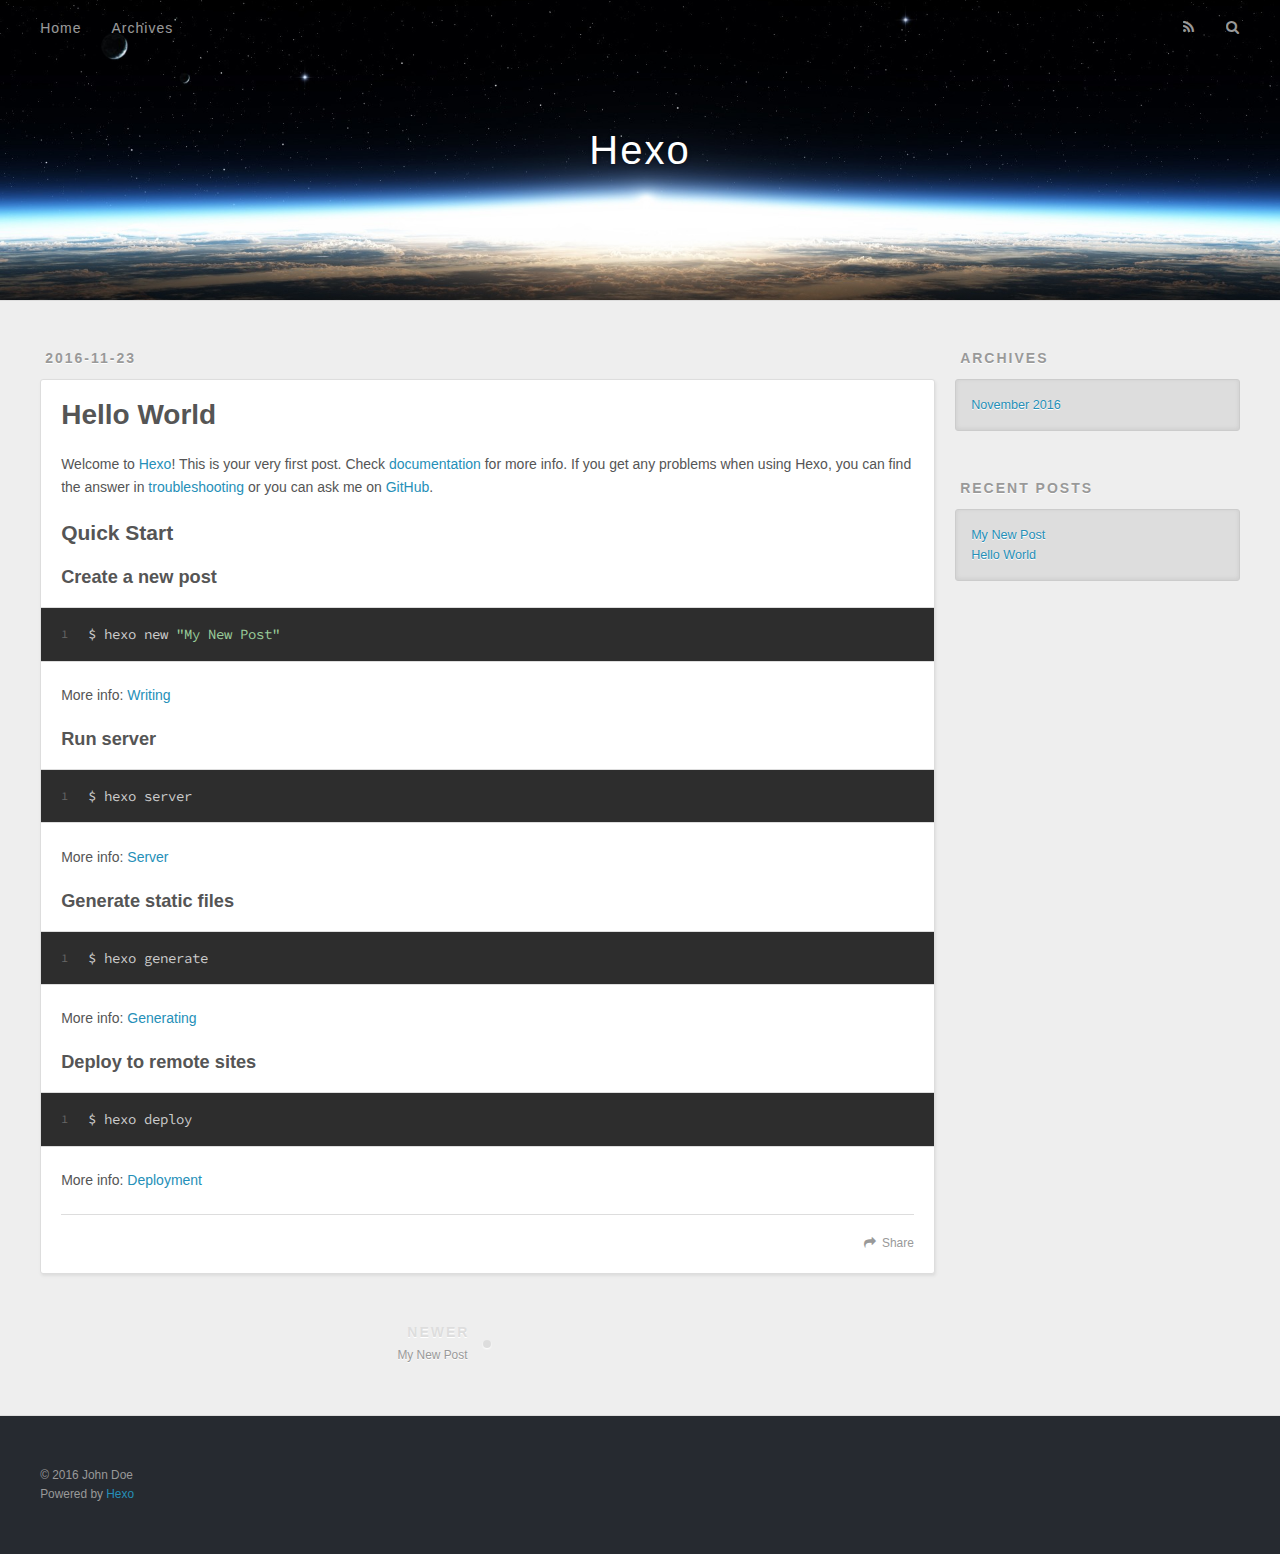
<file: 2016/11/23/hello-world/index.html>
<!DOCTYPE html>
<html>
<head>
  <meta charset="utf-8">
  
  <title>Hello World | Hexo</title>
  <meta name="viewport" content="width=device-width, initial-scale=1, maximum-scale=1">
  <meta name="description" content="Welcome to Hexo! This is your very first post. Check documentation for more info. If you get any problems when using Hexo, you can find the answer in troubleshooting or you can ask me on GitHub.
Quick">
<meta property="og:type" content="article">
<meta property="og:title" content="Hello World">
<meta property="og:url" content="http://yoursite.com/2016/11/23/hello-world/index.html">
<meta property="og:site_name" content="Hexo">
<meta property="og:description" content="Welcome to Hexo! This is your very first post. Check documentation for more info. If you get any problems when using Hexo, you can find the answer in troubleshooting or you can ask me on GitHub.
Quick">
<meta property="og:updated_time" content="2016-11-23T02:58:22.839Z">
<meta name="twitter:card" content="summary">
<meta name="twitter:title" content="Hello World">
<meta name="twitter:description" content="Welcome to Hexo! This is your very first post. Check documentation for more info. If you get any problems when using Hexo, you can find the answer in troubleshooting or you can ask me on GitHub.
Quick">
  
    <link rel="alternate" href="/atom.xml" title="Hexo" type="application/atom+xml">
  
  
    <link rel="icon" href="/favicon.png">
  
  
    <link href="//fonts.googleapis.com/css?family=Source+Code+Pro" rel="stylesheet" type="text/css">
  
  <link rel="stylesheet" href="/css/style.css">
  

</head>

<body>
  <div id="container">
    <div id="wrap">
      <header id="header">
  <div id="banner"></div>
  <div id="header-outer" class="outer">
    <div id="header-title" class="inner">
      <h1 id="logo-wrap">
        <a href="/" id="logo">Hexo</a>
      </h1>
      
    </div>
    <div id="header-inner" class="inner">
      <nav id="main-nav">
        <a id="main-nav-toggle" class="nav-icon"></a>
        
          <a class="main-nav-link" href="/">Home</a>
        
          <a class="main-nav-link" href="/archives">Archives</a>
        
      </nav>
      <nav id="sub-nav">
        
          <a id="nav-rss-link" class="nav-icon" href="/atom.xml" title="RSS Feed"></a>
        
        <a id="nav-search-btn" class="nav-icon" title="Search"></a>
      </nav>
      <div id="search-form-wrap">
        <form action="//google.com/search" method="get" accept-charset="UTF-8" class="search-form"><input type="search" name="q" results="0" class="search-form-input" placeholder="Search"><button type="submit" class="search-form-submit">&#xF002;</button><input type="hidden" name="sitesearch" value="http://yoursite.com"></form>
      </div>
    </div>
  </div>
</header>
      <div class="outer">
        <section id="main"><article id="post-hello-world" class="article article-type-post" itemscope itemprop="blogPost">
  <div class="article-meta">
    <a href="/2016/11/23/hello-world/" class="article-date">
  <time datetime="2016-11-23T02:58:22.839Z" itemprop="datePublished">2016-11-23</time>
</a>
    
  </div>
  <div class="article-inner">
    
    
      <header class="article-header">
        
  
    <h1 class="article-title" itemprop="name">
      Hello World
    </h1>
  

      </header>
    
    <div class="article-entry" itemprop="articleBody">
      
        <p>Welcome to <a href="https://hexo.io/" target="_blank" rel="external">Hexo</a>! This is your very first post. Check <a href="https://hexo.io/docs/" target="_blank" rel="external">documentation</a> for more info. If you get any problems when using Hexo, you can find the answer in <a href="https://hexo.io/docs/troubleshooting.html" target="_blank" rel="external">troubleshooting</a> or you can ask me on <a href="https://github.com/hexojs/hexo/issues" target="_blank" rel="external">GitHub</a>.</p>
<h2 id="Quick-Start"><a href="#Quick-Start" class="headerlink" title="Quick Start"></a>Quick Start</h2><h3 id="Create-a-new-post"><a href="#Create-a-new-post" class="headerlink" title="Create a new post"></a>Create a new post</h3><figure class="highlight bash"><table><tr><td class="gutter"><pre><div class="line">1</div></pre></td><td class="code"><pre><div class="line">$ hexo new <span class="string">"My New Post"</span></div></pre></td></tr></table></figure>
<p>More info: <a href="https://hexo.io/docs/writing.html" target="_blank" rel="external">Writing</a></p>
<h3 id="Run-server"><a href="#Run-server" class="headerlink" title="Run server"></a>Run server</h3><figure class="highlight bash"><table><tr><td class="gutter"><pre><div class="line">1</div></pre></td><td class="code"><pre><div class="line">$ hexo server</div></pre></td></tr></table></figure>
<p>More info: <a href="https://hexo.io/docs/server.html" target="_blank" rel="external">Server</a></p>
<h3 id="Generate-static-files"><a href="#Generate-static-files" class="headerlink" title="Generate static files"></a>Generate static files</h3><figure class="highlight bash"><table><tr><td class="gutter"><pre><div class="line">1</div></pre></td><td class="code"><pre><div class="line">$ hexo generate</div></pre></td></tr></table></figure>
<p>More info: <a href="https://hexo.io/docs/generating.html" target="_blank" rel="external">Generating</a></p>
<h3 id="Deploy-to-remote-sites"><a href="#Deploy-to-remote-sites" class="headerlink" title="Deploy to remote sites"></a>Deploy to remote sites</h3><figure class="highlight bash"><table><tr><td class="gutter"><pre><div class="line">1</div></pre></td><td class="code"><pre><div class="line">$ hexo deploy</div></pre></td></tr></table></figure>
<p>More info: <a href="https://hexo.io/docs/deployment.html" target="_blank" rel="external">Deployment</a></p>

      
    </div>
    <footer class="article-footer">
      <a data-url="http://yoursite.com/2016/11/23/hello-world/" data-id="civucq09y0001j0taluwm1w21" class="article-share-link">Share</a>
      
      
    </footer>
  </div>
  
    
<nav id="article-nav">
  
    <a href="/2016/11/23/My-New-Post/" id="article-nav-newer" class="article-nav-link-wrap">
      <strong class="article-nav-caption">Newer</strong>
      <div class="article-nav-title">
        
          My New Post
        
      </div>
    </a>
  
  
</nav>

  
</article>

</section>
        
          <aside id="sidebar">
  
    

  
    

  
    
  
    
  <div class="widget-wrap">
    <h3 class="widget-title">Archives</h3>
    <div class="widget">
      <ul class="archive-list"><li class="archive-list-item"><a class="archive-list-link" href="/archives/2016/11/">November 2016</a></li></ul>
    </div>
  </div>


  
    
  <div class="widget-wrap">
    <h3 class="widget-title">Recent Posts</h3>
    <div class="widget">
      <ul>
        
          <li>
            <a href="/2016/11/23/My-New-Post/">My New Post</a>
          </li>
        
          <li>
            <a href="/2016/11/23/hello-world/">Hello World</a>
          </li>
        
      </ul>
    </div>
  </div>

  
</aside>
        
      </div>
      <footer id="footer">
  
  <div class="outer">
    <div id="footer-info" class="inner">
      &copy; 2016 John Doe<br>
      Powered by <a href="http://hexo.io/" target="_blank">Hexo</a>
    </div>
  </div>
</footer>
    </div>
    <nav id="mobile-nav">
  
    <a href="/" class="mobile-nav-link">Home</a>
  
    <a href="/archives" class="mobile-nav-link">Archives</a>
  
</nav>
    

<script src="//ajax.googleapis.com/ajax/libs/jquery/2.0.3/jquery.min.js"></script>


  <link rel="stylesheet" href="/fancybox/jquery.fancybox.css">
  <script src="/fancybox/jquery.fancybox.pack.js"></script>


<script src="/js/script.js"></script>

  </div>
</body>
</html>
</file>
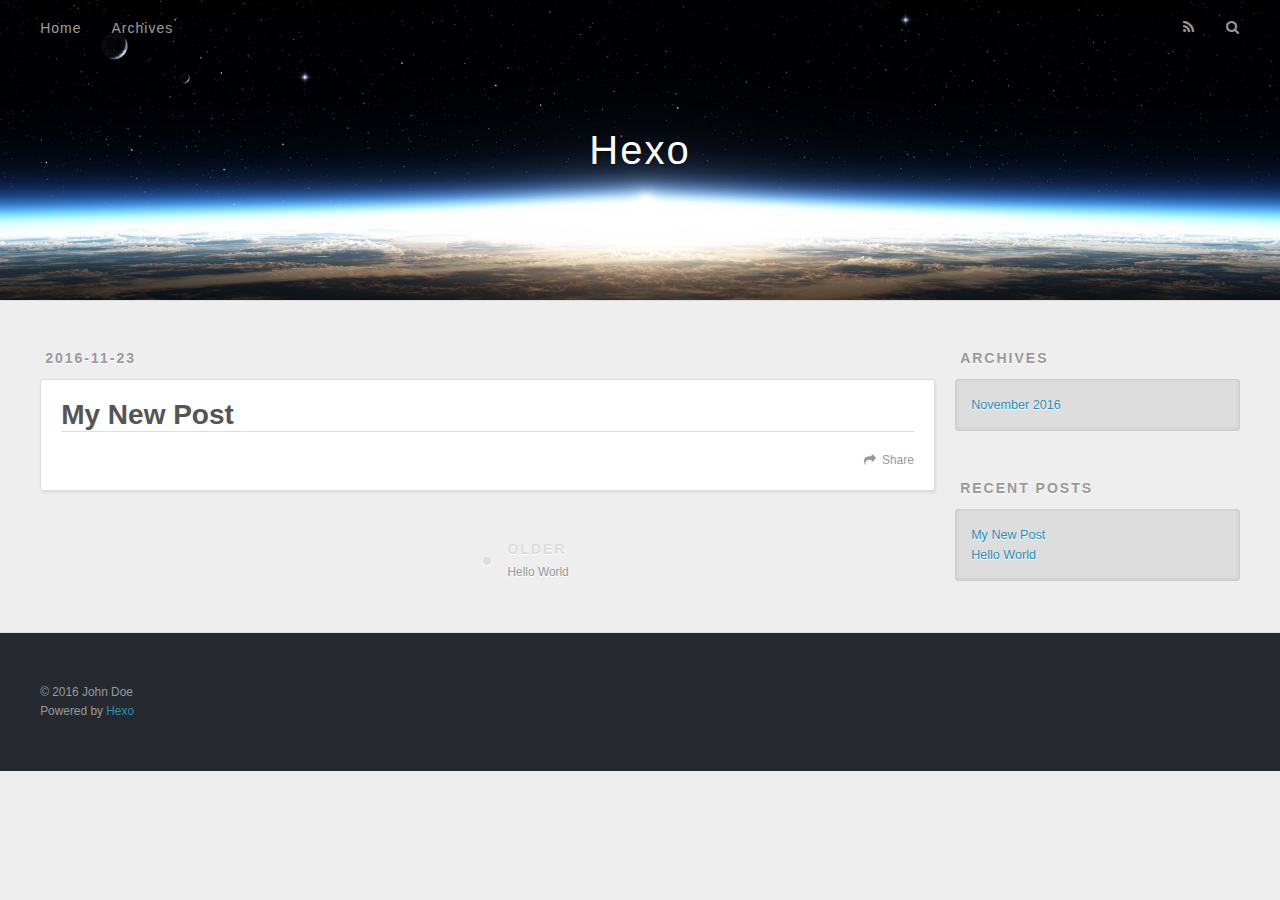
<file: 2016/11/23/My-New-Post/index.html>
<!DOCTYPE html>
<html>
<head>
  <meta charset="utf-8">
  
  <title>My New Post | Hexo</title>
  <meta name="viewport" content="width=device-width, initial-scale=1, maximum-scale=1">
  <meta property="og:type" content="article">
<meta property="og:title" content="My New Post">
<meta property="og:url" content="http://yoursite.com/2016/11/23/My-New-Post/index.html">
<meta property="og:site_name" content="Hexo">
<meta property="og:updated_time" content="2016-11-23T03:08:40.783Z">
<meta name="twitter:card" content="summary">
<meta name="twitter:title" content="My New Post">
  
    <link rel="alternate" href="/atom.xml" title="Hexo" type="application/atom+xml">
  
  
    <link rel="icon" href="/favicon.png">
  
  
    <link href="//fonts.googleapis.com/css?family=Source+Code+Pro" rel="stylesheet" type="text/css">
  
  <link rel="stylesheet" href="/css/style.css">
  

</head>

<body>
  <div id="container">
    <div id="wrap">
      <header id="header">
  <div id="banner"></div>
  <div id="header-outer" class="outer">
    <div id="header-title" class="inner">
      <h1 id="logo-wrap">
        <a href="/" id="logo">Hexo</a>
      </h1>
      
    </div>
    <div id="header-inner" class="inner">
      <nav id="main-nav">
        <a id="main-nav-toggle" class="nav-icon"></a>
        
          <a class="main-nav-link" href="/">Home</a>
        
          <a class="main-nav-link" href="/archives">Archives</a>
        
      </nav>
      <nav id="sub-nav">
        
          <a id="nav-rss-link" class="nav-icon" href="/atom.xml" title="RSS Feed"></a>
        
        <a id="nav-search-btn" class="nav-icon" title="Search"></a>
      </nav>
      <div id="search-form-wrap">
        <form action="//google.com/search" method="get" accept-charset="UTF-8" class="search-form"><input type="search" name="q" results="0" class="search-form-input" placeholder="Search"><button type="submit" class="search-form-submit">&#xF002;</button><input type="hidden" name="sitesearch" value="http://yoursite.com"></form>
      </div>
    </div>
  </div>
</header>
      <div class="outer">
        <section id="main"><article id="post-My-New-Post" class="article article-type-post" itemscope itemprop="blogPost">
  <div class="article-meta">
    <a href="/2016/11/23/My-New-Post/" class="article-date">
  <time datetime="2016-11-23T03:08:40.000Z" itemprop="datePublished">2016-11-23</time>
</a>
    
  </div>
  <div class="article-inner">
    
    
      <header class="article-header">
        
  
    <h1 class="article-title" itemprop="name">
      My New Post
    </h1>
  

      </header>
    
    <div class="article-entry" itemprop="articleBody">
      
        
      
    </div>
    <footer class="article-footer">
      <a data-url="http://yoursite.com/2016/11/23/My-New-Post/" data-id="civucq09y0000j0task7hei7u" class="article-share-link">Share</a>
      
      
    </footer>
  </div>
  
    
<nav id="article-nav">
  
  
    <a href="/2016/11/23/hello-world/" id="article-nav-older" class="article-nav-link-wrap">
      <strong class="article-nav-caption">Older</strong>
      <div class="article-nav-title">Hello World</div>
    </a>
  
</nav>

  
</article>

</section>
        
          <aside id="sidebar">
  
    

  
    

  
    
  
    
  <div class="widget-wrap">
    <h3 class="widget-title">Archives</h3>
    <div class="widget">
      <ul class="archive-list"><li class="archive-list-item"><a class="archive-list-link" href="/archives/2016/11/">November 2016</a></li></ul>
    </div>
  </div>


  
    
  <div class="widget-wrap">
    <h3 class="widget-title">Recent Posts</h3>
    <div class="widget">
      <ul>
        
          <li>
            <a href="/2016/11/23/My-New-Post/">My New Post</a>
          </li>
        
          <li>
            <a href="/2016/11/23/hello-world/">Hello World</a>
          </li>
        
      </ul>
    </div>
  </div>

  
</aside>
        
      </div>
      <footer id="footer">
  
  <div class="outer">
    <div id="footer-info" class="inner">
      &copy; 2016 John Doe<br>
      Powered by <a href="http://hexo.io/" target="_blank">Hexo</a>
    </div>
  </div>
</footer>
    </div>
    <nav id="mobile-nav">
  
    <a href="/" class="mobile-nav-link">Home</a>
  
    <a href="/archives" class="mobile-nav-link">Archives</a>
  
</nav>
    

<script src="//ajax.googleapis.com/ajax/libs/jquery/2.0.3/jquery.min.js"></script>


  <link rel="stylesheet" href="/fancybox/jquery.fancybox.css">
  <script src="/fancybox/jquery.fancybox.pack.js"></script>


<script src="/js/script.js"></script>

  </div>
</body>
</html>
</file>
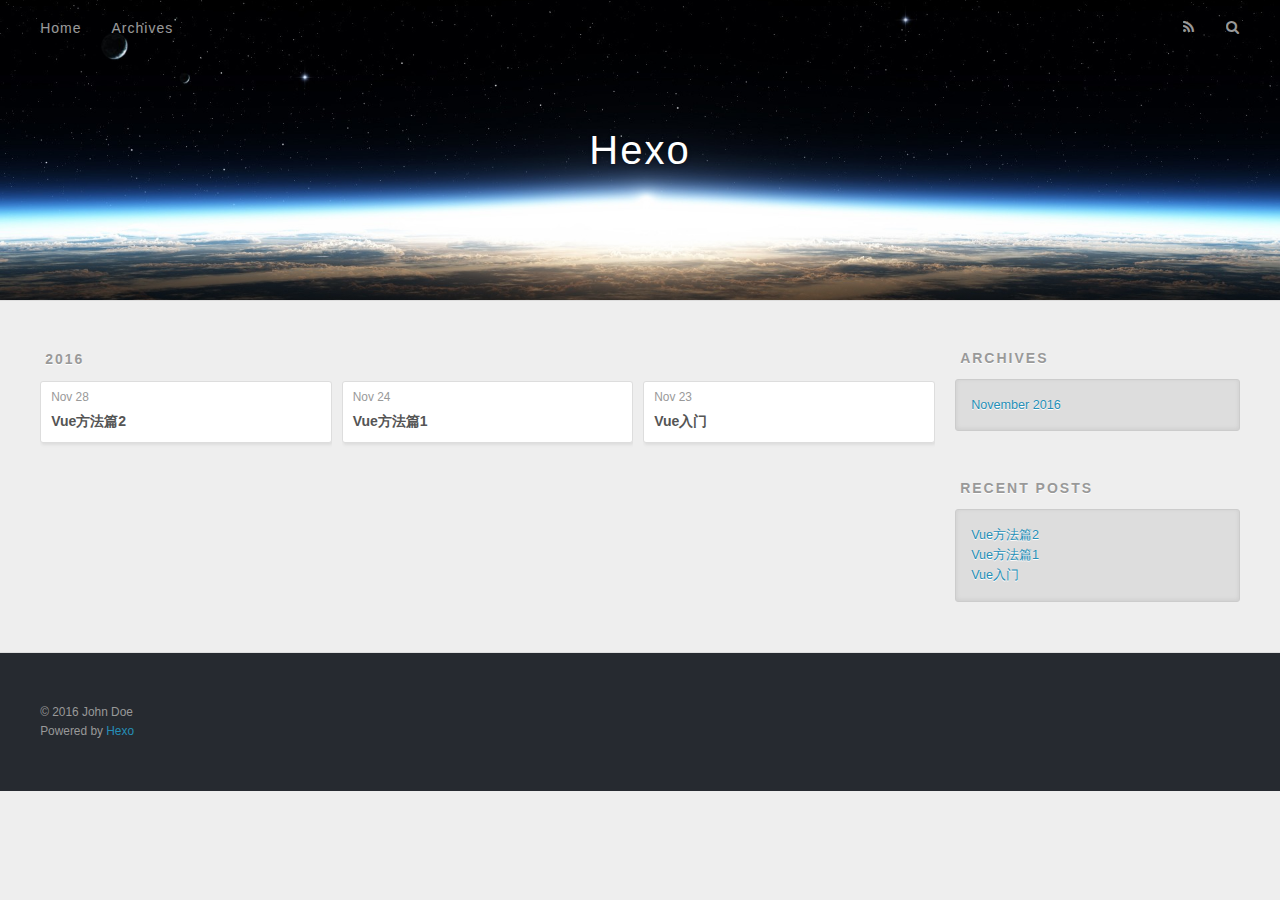
<file: archives/archives/2016/11/index.html>
<!DOCTYPE html>
<html>
<head>
  <meta charset="utf-8">
  
  <title>Archives: 2016/11 | Hexo</title>
  <meta name="viewport" content="width=device-width, initial-scale=1, maximum-scale=1">
  <meta property="og:type" content="website">
<meta property="og:title" content="Hexo">
<meta property="og:url" content="http://yoursite.com/archives/2016/11/index.html">
<meta property="og:site_name" content="Hexo">
<meta name="twitter:card" content="summary">
<meta name="twitter:title" content="Hexo">
  
    <link rel="alternate" href="/atom.xml" title="Hexo" type="application/atom+xml">
  
  
    <link rel="icon" href="/favicon.png">
  
  
    <link href="//fonts.googleapis.com/css?family=Source+Code+Pro" rel="stylesheet" type="text/css">
  
  <link rel="stylesheet" href="/css/style.css">
  

</head>

<body>
  <div id="container">
    <div id="wrap">
      <header id="header">
  <div id="banner"></div>
  <div id="header-outer" class="outer">
    <div id="header-title" class="inner">
      <h1 id="logo-wrap">
        <a href="/" id="logo">Hexo</a>
      </h1>
      
    </div>
    <div id="header-inner" class="inner">
      <nav id="main-nav">
        <a id="main-nav-toggle" class="nav-icon"></a>
        
          <a class="main-nav-link" href="/">Home</a>
        
          <a class="main-nav-link" href="/archives">Archives</a>
        
      </nav>
      <nav id="sub-nav">
        
          <a id="nav-rss-link" class="nav-icon" href="/atom.xml" title="RSS Feed"></a>
        
        <a id="nav-search-btn" class="nav-icon" title="Search"></a>
      </nav>
      <div id="search-form-wrap">
        <form action="//google.com/search" method="get" accept-charset="UTF-8" class="search-form"><input type="search" name="q" results="0" class="search-form-input" placeholder="Search"><button type="submit" class="search-form-submit">&#xF002;</button><input type="hidden" name="sitesearch" value="http://yoursite.com"></form>
      </div>
    </div>
  </div>
</header>
      <div class="outer">
        <section id="main">
  
  
    
    
      
      
      <section class="archives-wrap">
        <div class="archive-year-wrap">
          <a href="/archives/2016" class="archive-year">2016</a>
        </div>
        <div class="archives">
    
    <article class="archive-article archive-type-post">
  <div class="archive-article-inner">
    <header class="archive-article-header">
      <a href="/2016/11/28/Vue方法篇2/" class="archive-article-date">
  <time datetime="2016-11-28T07:34:02.137Z" itemprop="datePublished">Nov 28</time>
</a>
      
  
    <h1 itemprop="name">
      <a class="archive-article-title" href="/2016/11/28/Vue方法篇2/">Vue方法篇2</a>
    </h1>
  

    </header>
  </div>
</article>
  
    
    
    <article class="archive-article archive-type-post">
  <div class="archive-article-inner">
    <header class="archive-article-header">
      <a href="/2016/11/24/Vue方法篇1/" class="archive-article-date">
  <time datetime="2016-11-24T08:46:17.632Z" itemprop="datePublished">Nov 24</time>
</a>
      
  
    <h1 itemprop="name">
      <a class="archive-article-title" href="/2016/11/24/Vue方法篇1/">Vue方法篇1</a>
    </h1>
  

    </header>
  </div>
</article>
  
    
    
    <article class="archive-article archive-type-post">
  <div class="archive-article-inner">
    <header class="archive-article-header">
      <a href="/2016/11/23/Vue/" class="archive-article-date">
  <time datetime="2016-11-23T08:07:16.762Z" itemprop="datePublished">Nov 23</time>
</a>
      
  
    <h1 itemprop="name">
      <a class="archive-article-title" href="/2016/11/23/Vue/">Vue入门</a>
    </h1>
  

    </header>
  </div>
</article>
  
  
    </div></section>
  

</section>
        
          <aside id="sidebar">
  
    

  
    

  
    
  
    
  <div class="widget-wrap">
    <h3 class="widget-title">Archives</h3>
    <div class="widget">
      <ul class="archive-list"><li class="archive-list-item"><a class="archive-list-link" href="/archives/2016/11/">November 2016</a></li></ul>
    </div>
  </div>


  
    
  <div class="widget-wrap">
    <h3 class="widget-title">Recent Posts</h3>
    <div class="widget">
      <ul>
        
          <li>
            <a href="/2016/11/28/Vue方法篇2/">Vue方法篇2</a>
          </li>
        
          <li>
            <a href="/2016/11/24/Vue方法篇1/">Vue方法篇1</a>
          </li>
        
          <li>
            <a href="/2016/11/23/Vue/">Vue入门</a>
          </li>
        
      </ul>
    </div>
  </div>

  
</aside>
        
      </div>
      <footer id="footer">
  
  <div class="outer">
    <div id="footer-info" class="inner">
      &copy; 2016 John Doe<br>
      Powered by <a href="http://hexo.io/" target="_blank">Hexo</a>
    </div>
  </div>
</footer>
    </div>
    <nav id="mobile-nav">
  
    <a href="/" class="mobile-nav-link">Home</a>
  
    <a href="/archives" class="mobile-nav-link">Archives</a>
  
</nav>
    

<script src="//ajax.googleapis.com/ajax/libs/jquery/2.0.3/jquery.min.js"></script>


  <link rel="stylesheet" href="/fancybox/jquery.fancybox.css">
  <script src="/fancybox/jquery.fancybox.pack.js"></script>


<script src="/js/script.js"></script>

  </div>
</body>
</html>
</file>
<file: css/style.css>
body {
  width: 100%;
}
body:before,
body:after {
  content: "";
  display: table;
}
body:after {
  clear: both;
}
html,
body,
div,
span,
applet,
object,
iframe,
h1,
h2,
h3,
h4,
h5,
h6,
p,
blockquote,
pre,
a,
abbr,
acronym,
address,
big,
cite,
code,
del,
dfn,
em,
img,
ins,
kbd,
q,
s,
samp,
small,
strike,
strong,
sub,
sup,
tt,
var,
dl,
dt,
dd,
ol,
ul,
li,
fieldset,
form,
label,
legend,
table,
caption,
tbody,
tfoot,
thead,
tr,
th,
td {
  margin: 0;
  padding: 0;
  border: 0;
  outline: 0;
  font-weight: inherit;
  font-style: inherit;
  font-family: inherit;
  font-size: 100%;
  vertical-align: baseline;
}
body {
  line-height: 1;
  color: #000;
  background: #fff;
}
ol,
ul {
  list-style: none;
}
table {
  border-collapse: separate;
  border-spacing: 0;
  vertical-align: middle;
}
caption,
th,
td {
  text-align: left;
  font-weight: normal;
  vertical-align: middle;
}
a img {
  border: none;
}
input,
button {
  margin: 0;
  padding: 0;
}
input::-moz-focus-inner,
button::-moz-focus-inner {
  border: 0;
  padding: 0;
}
@font-face {
  font-family: FontAwesome;
  font-style: normal;
  font-weight: normal;
  src: url("fonts/fontawesome-webfont.eot?v=#4.0.3");
  src: url("fonts/fontawesome-webfont.eot?#iefix&v=#4.0.3") format("embedded-opentype"), url("fonts/fontawesome-webfont.woff?v=#4.0.3") format("woff"), url("fonts/fontawesome-webfont.ttf?v=#4.0.3") format("truetype"), url("fonts/fontawesome-webfont.svg#fontawesomeregular?v=#4.0.3") format("svg");
}
html,
body,
#container {
  height: 100%;
}
body {
  background: #eee;
  font: 14px "Helvetica Neue", Helvetica, Arial, sans-serif;
  -webkit-text-size-adjust: 100%;
}
.outer {
  max-width: 1220px;
  margin: 0 auto;
  padding: 0 20px;
}
.outer:before,
.outer:after {
  content: "";
  display: table;
}
.outer:after {
  clear: both;
}
.inner {
  display: inline;
  float: left;
  width: 98.33333333333333%;
  margin: 0 0.833333333333333%;
}
.left,
.alignleft {
  float: left;
}
.right,
.alignright {
  float: right;
}
.clear {
  clear: both;
}
#container {
  position: relative;
}
.mobile-nav-on {
  overflow: hidden;
}
#wrap {
  height: 100%;
  width: 100%;
  position: absolute;
  top: 0;
  left: 0;
  -webkit-transition: 0.2s ease-out;
  -moz-transition: 0.2s ease-out;
  -ms-transition: 0.2s ease-out;
  transition: 0.2s ease-out;
  z-index: 1;
  background: #eee;
}
.mobile-nav-on #wrap {
  left: 280px;
}
@media screen and (min-width: 768px) {
  #main {
    display: inline;
    float: left;
    width: 73.33333333333333%;
    margin: 0 0.833333333333333%;
  }
}
.article-date,
.article-category-link,
.archive-year,
.widget-title {
  text-decoration: none;
  text-transform: uppercase;
  letter-spacing: 2px;
  color: #999;
  margin-bottom: 1em;
  margin-left: 5px;
  line-height: 1em;
  text-shadow: 0 1px #fff;
  font-weight: bold;
}
.article-inner,
.archive-article-inner {
  background: #fff;
  -webkit-box-shadow: 1px 2px 3px #ddd;
  box-shadow: 1px 2px 3px #ddd;
  border: 1px solid #ddd;
  border-radius: 3px;
}
.article-entry h1,
.widget h1 {
  font-size: 2em;
}
.article-entry h2,
.widget h2 {
  font-size: 1.5em;
}
.article-entry h3,
.widget h3 {
  font-size: 1.3em;
}
.article-entry h4,
.widget h4 {
  font-size: 1.2em;
}
.article-entry h5,
.widget h5 {
  font-size: 1em;
}
.article-entry h6,
.widget h6 {
  font-size: 1em;
  color: #999;
}
.article-entry hr,
.widget hr {
  border: 1px dashed #ddd;
}
.article-entry strong,
.widget strong {
  font-weight: bold;
}
.article-entry em,
.widget em,
.article-entry cite,
.widget cite {
  font-style: italic;
}
.article-entry sup,
.widget sup,
.article-entry sub,
.widget sub {
  font-size: 0.75em;
  line-height: 0;
  position: relative;
  vertical-align: baseline;
}
.article-entry sup,
.widget sup {
  top: -0.5em;
}
.article-entry sub,
.widget sub {
  bottom: -0.2em;
}
.article-entry small,
.widget small {
  font-size: 0.85em;
}
.article-entry acronym,
.widget acronym,
.article-entry abbr,
.widget abbr {
  border-bottom: 1px dotted;
}
.article-entry ul,
.widget ul,
.article-entry ol,
.widget ol,
.article-entry dl,
.widget dl {
  margin: 0 20px;
  line-height: 1.6em;
}
.article-entry ul ul,
.widget ul ul,
.article-entry ol ul,
.widget ol ul,
.article-entry ul ol,
.widget ul ol,
.article-entry ol ol,
.widget ol ol {
  margin-top: 0;
  margin-bottom: 0;
}
.article-entry ul,
.widget ul {
  list-style: disc;
}
.article-entry ol,
.widget ol {
  list-style: decimal;
}
.article-entry dt,
.widget dt {
  font-weight: bold;
}
#header {
  height: 300px;
  position: relative;
  border-bottom: 1px solid #ddd;
}
#header:before,
#header:after {
  content: "";
  position: absolute;
  left: 0;
  right: 0;
  height: 40px;
}
#header:before {
  top: 0;
  background: -webkit-linear-gradient(rgba(0,0,0,0.2), transparent);
  background: -moz-linear-gradient(rgba(0,0,0,0.2), transparent);
  background: -ms-linear-gradient(rgba(0,0,0,0.2), transparent);
  background: linear-gradient(rgba(0,0,0,0.2), transparent);
}
#header:after {
  bottom: 0;
  background: -webkit-linear-gradient(transparent, rgba(0,0,0,0.2));
  background: -moz-linear-gradient(transparent, rgba(0,0,0,0.2));
  background: -ms-linear-gradient(transparent, rgba(0,0,0,0.2));
  background: linear-gradient(transparent, rgba(0,0,0,0.2));
}
#header-outer {
  height: 100%;
  position: relative;
}
#header-inner {
  position: relative;
  overflow: hidden;
}
#banner {
  position: absolute;
  top: 0;
  left: 0;
  width: 100%;
  height: 100%;
  background: url("images/banner.jpg") center #000;
  -webkit-background-size: cover;
  -moz-background-size: cover;
  background-size: cover;
  z-index: -1;
}
#header-title {
  text-align: center;
  height: 40px;
  position: absolute;
  top: 50%;
  left: 0;
  margin-top: -20px;
}
#logo,
#subtitle {
  text-decoration: none;
  color: #fff;
  font-weight: 300;
  text-shadow: 0 1px 4px rgba(0,0,0,0.3);
}
#logo {
  font-size: 40px;
  line-height: 40px;
  letter-spacing: 2px;
}
#subtitle {
  font-size: 16px;
  line-height: 16px;
  letter-spacing: 1px;
}
#subtitle-wrap {
  margin-top: 16px;
}
#main-nav {
  float: left;
  margin-left: -15px;
}
.nav-icon,
.main-nav-link {
  float: left;
  color: #fff;
  opacity: 0.6;
  text-decoration: none;
  text-shadow: 0 1px rgba(0,0,0,0.2);
  -webkit-transition: opacity 0.2s;
  -moz-transition: opacity 0.2s;
  -ms-transition: opacity 0.2s;
  transition: opacity 0.2s;
  display: block;
  padding: 20px 15px;
}
.nav-icon:hover,
.main-nav-link:hover {
  opacity: 1;
}
.nav-icon {
  font-family: FontAwesome;
  text-align: center;
  font-size: 14px;
  width: 14px;
  height: 14px;
  padding: 20px 15px;
  position: relative;
  cursor: pointer;
}
.main-nav-link {
  font-weight: 300;
  letter-spacing: 1px;
}
@media screen and (max-width: 479px) {
  .main-nav-link {
    display: none;
  }
}
#main-nav-toggle {
  display: none;
}
#main-nav-toggle:before {
  content: "\f0c9";
}
@media screen and (max-width: 479px) {
  #main-nav-toggle {
    display: block;
  }
}
#sub-nav {
  float: right;
  margin-right: -15px;
}
#nav-rss-link:before {
  content: "\f09e";
}
#nav-search-btn:before {
  content: "\f002";
}
#search-form-wrap {
  position: absolute;
  top: 15px;
  width: 150px;
  height: 30px;
  right: -150px;
  opacity: 0;
  -webkit-transition: 0.2s ease-out;
  -moz-transition: 0.2s ease-out;
  -ms-transition: 0.2s ease-out;
  transition: 0.2s ease-out;
}
#search-form-wrap.on {
  opacity: 1;
  right: 0;
}
@media screen and (max-width: 479px) {
  #search-form-wrap {
    width: 100%;
    right: -100%;
  }
}
.search-form {
  position: absolute;
  top: 0;
  left: 0;
  right: 0;
  background: #fff;
  padding: 5px 15px;
  border-radius: 15px;
  -webkit-box-shadow: 0 0 10px rgba(0,0,0,0.3);
  box-shadow: 0 0 10px rgba(0,0,0,0.3);
}
.search-form-input {
  border: none;
  background: none;
  color: #555;
  width: 100%;
  font: 13px "Helvetica Neue", Helvetica, Arial, sans-serif;
  outline: none;
}
.search-form-input::-webkit-search-results-decoration,
.search-form-input::-webkit-search-cancel-button {
  -webkit-appearance: none;
}
.search-form-submit {
  position: absolute;
  top: 50%;
  right: 10px;
  margin-top: -7px;
  font: 13px FontAwesome;
  border: none;
  background: none;
  color: #bbb;
  cursor: pointer;
}
.search-form-submit:hover,
.search-form-submit:focus {
  color: #777;
}
.article {
  margin: 50px 0;
}
.article-inner {
  overflow: hidden;
}
.article-meta:before,
.article-meta:after {
  content: "";
  display: table;
}
.article-meta:after {
  clear: both;
}
.article-date {
  float: left;
}
.article-category {
  float: left;
  line-height: 1em;
  color: #ccc;
  text-shadow: 0 1px #fff;
  margin-left: 8px;
}
.article-category:before {
  content: "\2022";
}
.article-category-link {
  margin: 0 12px 1em;
}
.article-header {
  padding: 20px 20px 0;
}
.article-title {
  text-decoration: none;
  font-size: 2em;
  font-weight: bold;
  color: #555;
  line-height: 1.1em;
  -webkit-transition: color 0.2s;
  -moz-transition: color 0.2s;
  -ms-transition: color 0.2s;
  transition: color 0.2s;
}
a.article-title:hover {
  color: #258fb8;
}
.article-entry {
  color: #555;
  padding: 0 20px;
}
.article-entry:before,
.article-entry:after {
  content: "";
  display: table;
}
.article-entry:after {
  clear: both;
}
.article-entry p,
.article-entry table {
  line-height: 1.6em;
  margin: 1.6em 0;
}
.article-entry h1,
.article-entry h2,
.article-entry h3,
.article-entry h4,
.article-entry h5,
.article-entry h6 {
  font-weight: bold;
}
.article-entry h1,
.article-entry h2,
.article-entry h3,
.article-entry h4,
.article-entry h5,
.article-entry h6 {
  line-height: 1.1em;
  margin: 1.1em 0;
}
.article-entry a {
  color: #258fb8;
  text-decoration: none;
}
.article-entry a:hover {
  text-decoration: underline;
}
.article-entry ul,
.article-entry ol,
.article-entry dl {
  margin-top: 1.6em;
  margin-bottom: 1.6em;
}
.article-entry img,
.article-entry video {
  max-width: 100%;
  height: auto;
  display: block;
  margin: auto;
}
.article-entry iframe {
  border: none;
}
.article-entry table {
  width: 100%;
  border-collapse: collapse;
  border-spacing: 0;
}
.article-entry th {
  font-weight: bold;
  border-bottom: 3px solid #ddd;
  padding-bottom: 0.5em;
}
.article-entry td {
  border-bottom: 1px solid #ddd;
  padding: 10px 0;
}
.article-entry blockquote {
  font-family: Georgia, "Times New Roman", serif;
  font-size: 1.4em;
  margin: 1.6em 20px;
  text-align: center;
}
.article-entry blockquote footer {
  font-size: 14px;
  margin: 1.6em 0;
  font-family: "Helvetica Neue", Helvetica, Arial, sans-serif;
}
.article-entry blockquote footer cite:before {
  content: "—";
  padding: 0 0.5em;
}
.article-entry .pullquote {
  text-align: left;
  width: 45%;
  margin: 0;
}
.article-entry .pullquote.left {
  margin-left: 0.5em;
  margin-right: 1em;
}
.article-entry .pullquote.right {
  margin-right: 0.5em;
  margin-left: 1em;
}
.article-entry .caption {
  color: #999;
  display: block;
  font-size: 0.9em;
  margin-top: 0.5em;
  position: relative;
  text-align: center;
}
.article-entry .video-container {
  position: relative;
  padding-top: 56.25%;
  height: 0;
  overflow: hidden;
}
.article-entry .video-container iframe,
.article-entry .video-container object,
.article-entry .video-container embed {
  position: absolute;
  top: 0;
  left: 0;
  width: 100%;
  height: 100%;
  margin-top: 0;
}
.article-more-link a {
  display: inline-block;
  line-height: 1em;
  padding: 6px 15px;
  border-radius: 15px;
  background: #eee;
  color: #999;
  text-shadow: 0 1px #fff;
  text-decoration: none;
}
.article-more-link a:hover {
  background: #258fb8;
  color: #fff;
  text-decoration: none;
  text-shadow: 0 1px #1e7293;
}
.article-footer {
  font-size: 0.85em;
  line-height: 1.6em;
  border-top: 1px solid #ddd;
  padding-top: 1.6em;
  margin: 0 20px 20px;
}
.article-footer:before,
.article-footer:after {
  content: "";
  display: table;
}
.article-footer:after {
  clear: both;
}
.article-footer a {
  color: #999;
  text-decoration: none;
}
.article-footer a:hover {
  color: #555;
}
.article-tag-list-item {
  float: left;
  margin-right: 10px;
}
.article-tag-list-link:before {
  content: "#";
}
.article-comment-link {
  float: right;
}
.article-comment-link:before {
  content: "\f075";
  font-family: FontAwesome;
  padding-right: 8px;
}
.article-share-link {
  cursor: pointer;
  float: right;
  margin-left: 20px;
}
.article-share-link:before {
  content: "\f064";
  font-family: FontAwesome;
  padding-right: 6px;
}
#article-nav {
  position: relative;
}
#article-nav:before,
#article-nav:after {
  content: "";
  display: table;
}
#article-nav:after {
  clear: both;
}
@media screen and (min-width: 768px) {
  #article-nav {
    margin: 50px 0;
  }
  #article-nav:before {
    width: 8px;
    height: 8px;
    position: absolute;
    top: 50%;
    left: 50%;
    margin-top: -4px;
    margin-left: -4px;
    content: "";
    border-radius: 50%;
    background: #ddd;
    -webkit-box-shadow: 0 1px 2px #fff;
    box-shadow: 0 1px 2px #fff;
  }
}
.article-nav-link-wrap {
  text-decoration: none;
  text-shadow: 0 1px #fff;
  color: #999;
  -webkit-box-sizing: border-box;
  -moz-box-sizing: border-box;
  box-sizing: border-box;
  margin-top: 50px;
  text-align: center;
  display: block;
}
.article-nav-link-wrap:hover {
  color: #555;
}
@media screen and (min-width: 768px) {
  .article-nav-link-wrap {
    width: 50%;
    margin-top: 0;
  }
}
@media screen and (min-width: 768px) {
  #article-nav-newer {
    float: left;
    text-align: right;
    padding-right: 20px;
  }
}
@media screen and (min-width: 768px) {
  #article-nav-older {
    float: right;
    text-align: left;
    padding-left: 20px;
  }
}
.article-nav-caption {
  text-transform: uppercase;
  letter-spacing: 2px;
  color: #ddd;
  line-height: 1em;
  font-weight: bold;
}
#article-nav-newer .article-nav-caption {
  margin-right: -2px;
}
.article-nav-title {
  font-size: 0.85em;
  line-height: 1.6em;
  margin-top: 0.5em;
}
.article-share-box {
  position: absolute;
  display: none;
  background: #fff;
  -webkit-box-shadow: 1px 2px 10px rgba(0,0,0,0.2);
  box-shadow: 1px 2px 10px rgba(0,0,0,0.2);
  border-radius: 3px;
  margin-left: -145px;
  overflow: hidden;
  z-index: 1;
}
.article-share-box.on {
  display: block;
}
.article-share-input {
  width: 100%;
  background: none;
  -webkit-box-sizing: border-box;
  -moz-box-sizing: border-box;
  box-sizing: border-box;
  font: 14px "Helvetica Neue", Helvetica, Arial, sans-serif;
  padding: 0 15px;
  color: #555;
  outline: none;
  border: 1px solid #ddd;
  border-radius: 3px 3px 0 0;
  height: 36px;
  line-height: 36px;
}
.article-share-links {
  background: #eee;
}
.article-share-links:before,
.article-share-links:after {
  content: "";
  display: table;
}
.article-share-links:after {
  clear: both;
}
.article-share-twitter,
.article-share-facebook,
.article-share-pinterest,
.article-share-google {
  width: 50px;
  height: 36px;
  display: block;
  float: left;
  position: relative;
  color: #999;
  text-shadow: 0 1px #fff;
}
.article-share-twitter:before,
.article-share-facebook:before,
.article-share-pinterest:before,
.article-share-google:before {
  font-size: 20px;
  font-family: FontAwesome;
  width: 20px;
  height: 20px;
  position: absolute;
  top: 50%;
  left: 50%;
  margin-top: -10px;
  margin-left: -10px;
  text-align: center;
}
.article-share-twitter:hover,
.article-share-facebook:hover,
.article-share-pinterest:hover,
.article-share-google:hover {
  color: #fff;
}
.article-share-twitter:before {
  content: "\f099";
}
.article-share-twitter:hover {
  background: #00aced;
  text-shadow: 0 1px #008abe;
}
.article-share-facebook:before {
  content: "\f09a";
}
.article-share-facebook:hover {
  background: #3b5998;
  text-shadow: 0 1px #2f477a;
}
.article-share-pinterest:before {
  content: "\f0d2";
}
.article-share-pinterest:hover {
  background: #cb2027;
  text-shadow: 0 1px #a21a1f;
}
.article-share-google:before {
  content: "\f0d5";
}
.article-share-google:hover {
  background: #dd4b39;
  text-shadow: 0 1px #be3221;
}
.article-gallery {
  background: #000;
  position: relative;
}
.article-gallery-photos {
  position: relative;
  overflow: hidden;
}
.article-gallery-img {
  display: none;
  max-width: 100%;
}
.article-gallery-img:first-child {
  display: block;
}
.article-gallery-img.loaded {
  position: absolute;
  display: block;
}
.article-gallery-img img {
  display: block;
  max-width: 100%;
  margin: 0 auto;
}
#comments {
  background: #fff;
  -webkit-box-shadow: 1px 2px 3px #ddd;
  box-shadow: 1px 2px 3px #ddd;
  padding: 20px;
  border: 1px solid #ddd;
  border-radius: 3px;
  margin: 50px 0;
}
#comments a {
  color: #258fb8;
}
.archives-wrap {
  margin: 50px 0;
}
.archives:before,
.archives:after {
  content: "";
  display: table;
}
.archives:after {
  clear: both;
}
.archive-year-wrap {
  margin-bottom: 1em;
}
.archives {
  -webkit-column-gap: 10px;
  -moz-column-gap: 10px;
  column-gap: 10px;
}
@media screen and (min-width: 480px) and (max-width: 767px) {
  .archives {
    -webkit-column-count: 2;
    -moz-column-count: 2;
    column-count: 2;
  }
}
@media screen and (min-width: 768px) {
  .archives {
    -webkit-column-count: 3;
    -moz-column-count: 3;
    column-count: 3;
  }
}
.archive-article {
  -webkit-column-break-inside: avoid;
  page-break-inside: avoid;
  overflow: hidden;
  break-inside: avoid-column;
}
.archive-article-inner {
  padding: 10px;
  margin-bottom: 15px;
}
.archive-article-title {
  text-decoration: none;
  font-weight: bold;
  color: #555;
  -webkit-transition: color 0.2s;
  -moz-transition: color 0.2s;
  -ms-transition: color 0.2s;
  transition: color 0.2s;
  line-height: 1.6em;
}
.archive-article-title:hover {
  color: #258fb8;
}
.archive-article-footer {
  margin-top: 1em;
}
.archive-article-date {
  color: #999;
  text-decoration: none;
  font-size: 0.85em;
  line-height: 1em;
  margin-bottom: 0.5em;
  display: block;
}
#page-nav {
  margin: 50px auto;
  background: #fff;
  -webkit-box-shadow: 1px 2px 3px #ddd;
  box-shadow: 1px 2px 3px #ddd;
  border: 1px solid #ddd;
  border-radius: 3px;
  text-align: center;
  color: #999;
  overflow: hidden;
}
#page-nav:before,
#page-nav:after {
  content: "";
  display: table;
}
#page-nav:after {
  clear: both;
}
#page-nav a,
#page-nav span {
  padding: 10px 20px;
  line-height: 1;
  height: 2ex;
}
#page-nav a {
  color: #999;
  text-decoration: none;
}
#page-nav a:hover {
  background: #999;
  color: #fff;
}
#page-nav .prev {
  float: left;
}
#page-nav .next {
  float: right;
}
#page-nav .page-number {
  display: inline-block;
}
@media screen and (max-width: 479px) {
  #page-nav .page-number {
    display: none;
  }
}
#page-nav .current {
  color: #555;
  font-weight: bold;
}
#page-nav .space {
  color: #ddd;
}
#footer {
  background: #262a30;
  padding: 50px 0;
  border-top: 1px solid #ddd;
  color: #999;
}
#footer a {
  color: #258fb8;
  text-decoration: none;
}
#footer a:hover {
  text-decoration: underline;
}
#footer-info {
  line-height: 1.6em;
  font-size: 0.85em;
}
.article-entry pre,
.article-entry .highlight {
  background: #2d2d2d;
  margin: 0 -20px;
  padding: 15px 20px;
  border-style: solid;
  border-color: #ddd;
  border-width: 1px 0;
  overflow: auto;
  color: #ccc;
  line-height: 22.400000000000002px;
}
.article-entry .highlight .gutter pre,
.article-entry .gist .gist-file .gist-data .line-numbers {
  color: #666;
  font-size: 0.85em;
}
.article-entry pre,
.article-entry code {
  font-family: "Source Code Pro", Consolas, Monaco, Menlo, Consolas, monospace;
}
.article-entry code {
  background: #eee;
  text-shadow: 0 1px #fff;
  padding: 0 0.3em;
}
.article-entry pre code {
  background: none;
  text-shadow: none;
  padding: 0;
}
.article-entry .highlight pre {
  border: none;
  margin: 0;
  padding: 0;
}
.article-entry .highlight table {
  margin: 0;
  width: auto;
}
.article-entry .highlight td {
  border: none;
  padding: 0;
}
.article-entry .highlight figcaption {
  font-size: 0.85em;
  color: #999;
  line-height: 1em;
  margin-bottom: 1em;
}
.article-entry .highlight figcaption:before,
.article-entry .highlight figcaption:after {
  content: "";
  display: table;
}
.article-entry .highlight figcaption:after {
  clear: both;
}
.article-entry .highlight figcaption a {
  float: right;
}
.article-entry .highlight .gutter pre {
  text-align: right;
  padding-right: 20px;
}
.article-entry .highlight .line {
  height: 22.400000000000002px;
}
.article-entry .highlight .line.marked {
  background: #515151;
}
.article-entry .gist {
  margin: 0 -20px;
  border-style: solid;
  border-color: #ddd;
  border-width: 1px 0;
  background: #2d2d2d;
  padding: 15px 20px 15px 0;
}
.article-entry .gist .gist-file {
  border: none;
  font-family: "Source Code Pro", Consolas, Monaco, Menlo, Consolas, monospace;
  margin: 0;
}
.article-entry .gist .gist-file .gist-data {
  background: none;
  border: none;
}
.article-entry .gist .gist-file .gist-data .line-numbers {
  background: none;
  border: none;
  padding: 0 20px 0 0;
}
.article-entry .gist .gist-file .gist-data .line-data {
  padding: 0 !important;
}
.article-entry .gist .gist-file .highlight {
  margin: 0;
  padding: 0;
  border: none;
}
.article-entry .gist .gist-file .gist-meta {
  background: #2d2d2d;
  color: #999;
  font: 0.85em "Helvetica Neue", Helvetica, Arial, sans-serif;
  text-shadow: 0 0;
  padding: 0;
  margin-top: 1em;
  margin-left: 20px;
}
.article-entry .gist .gist-file .gist-meta a {
  color: #258fb8;
  font-weight: normal;
}
.article-entry .gist .gist-file .gist-meta a:hover {
  text-decoration: underline;
}
pre .comment,
pre .title {
  color: #999;
}
pre .variable,
pre .attribute,
pre .tag,
pre .regexp,
pre .ruby .constant,
pre .xml .tag .title,
pre .xml .pi,
pre .xml .doctype,
pre .html .doctype,
pre .css .id,
pre .css .class,
pre .css .pseudo {
  color: #f2777a;
}
pre .number,
pre .preprocessor,
pre .built_in,
pre .literal,
pre .params,
pre .constant {
  color: #f99157;
}
pre .class,
pre .ruby .class .title,
pre .css .rules .attribute {
  color: #9c9;
}
pre .string,
pre .value,
pre .inheritance,
pre .header,
pre .ruby .symbol,
pre .xml .cdata {
  color: #9c9;
}
pre .css .hexcolor {
  color: #6cc;
}
pre .function,
pre .python .decorator,
pre .python .title,
pre .ruby .function .title,
pre .ruby .title .keyword,
pre .perl .sub,
pre .javascript .title,
pre .coffeescript .title {
  color: #69c;
}
pre .keyword,
pre .javascript .function {
  color: #c9c;
}
@media screen and (max-width: 479px) {
  #mobile-nav {
    position: absolute;
    top: 0;
    left: 0;
    width: 280px;
    height: 100%;
    background: #191919;
    border-right: 1px solid #fff;
  }
}
@media screen and (max-width: 479px) {
  .mobile-nav-link {
    display: block;
    color: #999;
    text-decoration: none;
    padding: 15px 20px;
    font-weight: bold;
  }
  .mobile-nav-link:hover {
    color: #fff;
  }
}
@media screen and (min-width: 768px) {
  #sidebar {
    display: inline;
    float: left;
    width: 23.333333333333332%;
    margin: 0 0.833333333333333%;
  }
}
.widget-wrap {
  margin: 50px 0;
}
.widget {
  color: #777;
  text-shadow: 0 1px #fff;
  background: #ddd;
  -webkit-box-shadow: 0 -1px 4px #ccc inset;
  box-shadow: 0 -1px 4px #ccc inset;
  border: 1px solid #ccc;
  padding: 15px;
  border-radius: 3px;
}
.widget a {
  color: #258fb8;
  text-decoration: none;
}
.widget a:hover {
  text-decoration: underline;
}
.widget ul ul,
.widget ol ul,
.widget dl ul,
.widget ul ol,
.widget ol ol,
.widget dl ol,
.widget ul dl,
.widget ol dl,
.widget dl dl {
  margin-left: 15px;
  list-style: disc;
}
.widget {
  line-height: 1.6em;
  word-wrap: break-word;
  font-size: 0.9em;
}
.widget ul,
.widget ol {
  list-style: none;
  margin: 0;
}
.widget ul ul,
.widget ol ul,
.widget ul ol,
.widget ol ol {
  margin: 0 20px;
}
.widget ul ul,
.widget ol ul {
  list-style: disc;
}
.widget ul ol,
.widget ol ol {
  list-style: decimal;
}
.category-list-count,
.tag-list-count,
.archive-list-count {
  padding-left: 5px;
  color: #999;
  font-size: 0.85em;
}
.category-list-count:before,
.tag-list-count:before,
.archive-list-count:before {
  content: "(";
}
.category-list-count:after,
.tag-list-count:after,
.archive-list-count:after {
  content: ")";
}
.tagcloud a {
  margin-right: 5px;
  display: inline-block;
}
</file>
